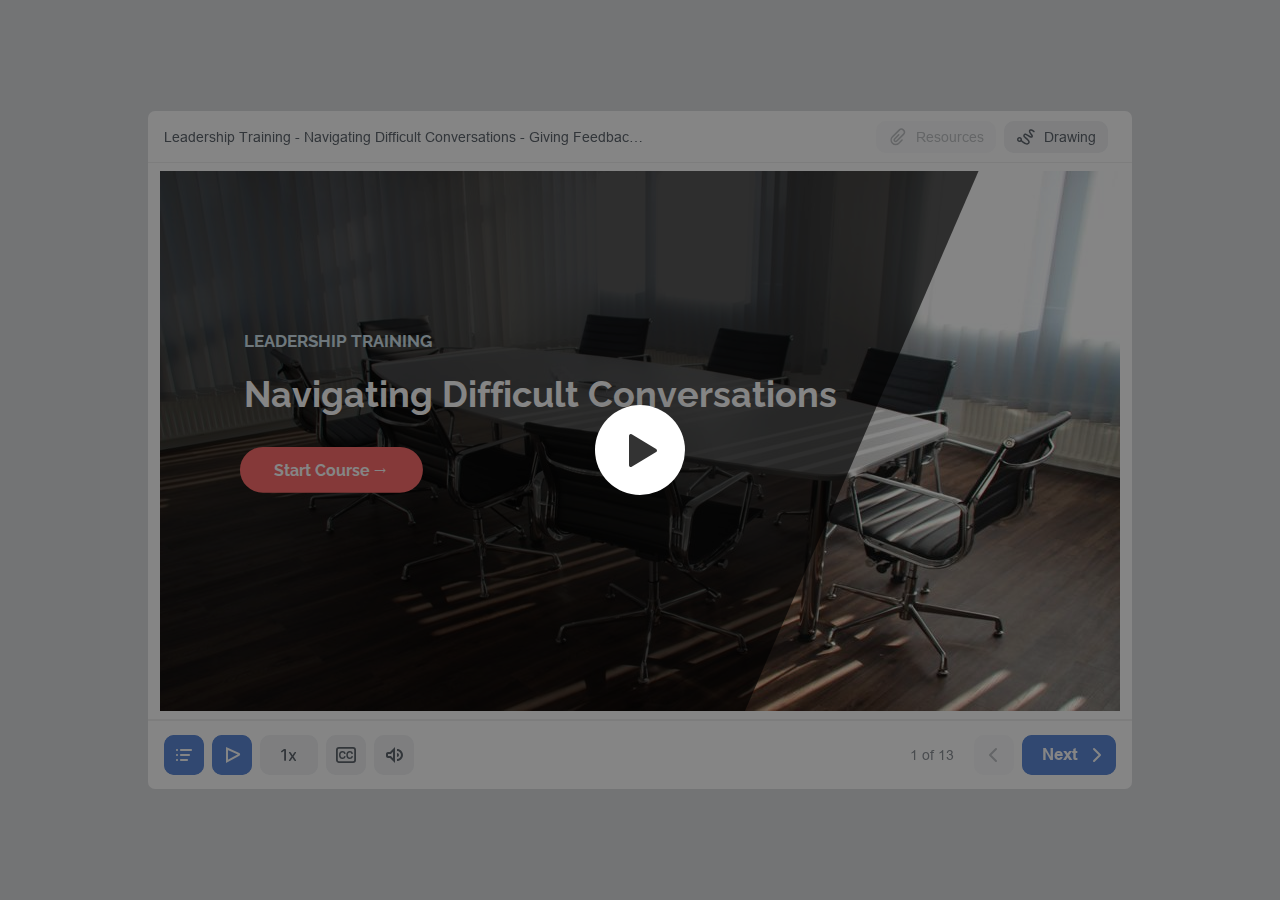
<file: Demo - index.html>
<!DOCTYPE html>
<!-- Created with iSpring --><!-- 976 684 --><!--version 11.15.7.21009 --><!--type html --><!--mainFolder ./ -->
<html style=background-color:#dcdee0;>
<head>
    <meta http-equiv="Content-Type" content="text/html;charset=utf-8"/><meta name="viewport" content="width=device-width,initial-scale=1,minimum-scale=1,maximum-scale=1,user-scalable=no"/><meta name="format-detection" content="telephone=no"/><meta name="apple-mobile-web-app-capable" content="yes"/><meta name="apple-mobile-web-app-status-bar-style" content="black"/><meta http-equiv="X-UA-Compatible" content="IE=edge"/><meta name="msapplication-tap-highlight" content="no"/><title>(Final) Leadership Training - Navigating Difficult Conversations - Giving Feedback to Underperforming Employees - Stephanie Turner</title><link rel="apple-touch-icon-precomposed" href="data/apple-touch-icon.png"/><link rel="shortcut icon" type="image/ico" href="data/favicon.ico"/><style>body {background-color:#dcdee0;}#spr0_599b7eb {display:none;}</style>
    
    
    <style>
		#playerView {
			position:absolute;
			-webkit-tap-highlight-color:rgba(0,0,0,0);
			-webkit-user-select:none;
			-moz-user-select:none;
			-webkit-touch-callout:none;
			-webkit-user-drag:none;
		}
		#playerView * {
			position:absolute;
		}
		#preloader {
			width: 50px;
			height: 50px;
			position: absolute;
			top: 0;
			left: 0;
			bottom: 0;
			right: 0;
			margin: auto;
			border-radius: 10px;
			background-color: rgba(0, 0, 0, 0.5);
		}

		#preloader::after {
			content: '';
			position: absolute;
			background: url([data-uri]);
			background-size: cover;
			top: 0;
			left: 0;
			bottom: 0;
			right: 0;
			animation: preloader_spin 1s infinite linear;
			-webkit-animation: preloader_spin 1s infinite linear;
		}

		@keyframes preloader_spin { 0% {transform: rotate(0deg);} 100% {transform: rotate(360deg);} }
		@-webkit-keyframes preloader_spin { 0% {-webkit-transform: rotate(0deg);} 100% {-webkit-transform: rotate(360deg);}}
    </style>
</head>
<body>
	<div id="preloader"></div>
	<script src="data/browsersupport.js?241F24D8"></script>
	<script src="data/player.js?241F24D8"></script>
    <div id="content"></div>
    <div id="spr0_599b7eb"></div>
    <script>
		document.addEventListener("DOMContentLoaded", () => (function(startup){
			function start(savedPresentationState)
			{
				var presInfo = "eNrtPO1y4kiSr6JjY/b2IhCj7w/v7EwIEN1cY8MC7p6+9YRDQAEaC0mjD7u9E46Yh7g/9wL3YPMkl1klCQkExqa9ez92JhpjVVZmVmZWflXJvzbcxkXjV9uSTV1ui7zWFhRekToW3+6IJq+KUsfQVaunWdJTo9lIAPhPPdd3vP/gBsRZkCheuyE3jRzXd/0Vx3NXzr27chL8pesul+489RKuE/j3AAqPAz8GoHfuPQL0CFnMnPkdlwTctQ/IQhItg2iDY/Ym9IJHQhB8kpBw7fgu4aZp5JMIGJkjJ/9UDh4aF6YmNBvrxoWqwM85MDQPIjIJo1tThiFB0QAsvG9cSIKoNRspStqN49RNyK0otkS1pd9KoiCYfxZsdSIBMGlc/Nrw8eMOP+DXJEpJs+E0Lv5GBxphCGAx/RVAZInSXTpeTOhj+u3pp6cmg/bjCrRyHDqsQsvP4E7K0OIz0OFxaFzmFnhZZUSjwEwS+5i9KrB6HPi+DGwc5zmuY+MwNKnh4zD0sgJtPgM9q0Drx6Hv0wr0M6u8X5ShM0s+CJ1U+NaFo9JOKgI0DpkIwDc2FXvHzR03nuB5iM+d/Lm3azPNRoTG1Xiie+TXxjLH+pQTRlSdII1i2Lpu4qGS+ujxREWyRcNWeK2rSbyi6j3eNDo2ryuKLbZNWxXa8hNjv7FwEufm29hzF0Rs/YyLmu8+nVNjWeEWF+DLFJlxC6BkvZnBzHDF/IZuULehyMDlorQ2obld6peqf0sy/3YT3fjPOziEmiROhI/p0m9SSTQzDwNCAakKLUEQKT1RaQmSLgiCIYuaoDz91Gz8guyj5NDRLRBYV5koUNJuppO//ZTpjUl6kaEyClTMcTEFu/QbIKGz47UTkjh7NGGoPrIfj9mPO/ZzyX48BAyYsXUZLFJvR6GSIGmaaum81ZNEUChEr7bRkXmpJ1i6bJua1rVrFCrVKlQ6QaHSQYVmNlqj0Z2wg3oakOT33/4n5rwguOOchJuROOHCyJkn7hxiD0QjbsVmLUvBKt0JViQPVi3EmclHEG+iAzqXWrppgqJEU9BlxdDO0rrUQp1vkb2Z3jNrHs5+JiCeexLnyu90elq3I1q8ih+K2dN4AzIaXpBswTBsVbLkOuXLtcqXT1C+3Ar9lyp/j3tUVfuRS9aEI/6CC5bw1Y25OYVrco9Byj24ngcmwTkz0GcSXNxENE2JEwcmPKxhcpCu1jClnN5snCQhEVjCmMyDle/+HaY+BFv72ZBkHSxiSmDu+FwaEwC+Bt4cTuVjyHXAAAOwvhhNbZWCTErG53h3aGWddRDADGQ+clfrhHsIIsDp+lxEHI+L58R3IjeIKRtLD5bMBT63Dh6QLFg8rMsJQ48uH/DE4OESsnLB5B/cZI1AERc8+FxCnE0LJI0B5WXC4siX0AO3+YycmsBwWUyw9Hvi70mrmbHrcLELmw0kAirk6oVFmV+48TyNY6TULDY0N0ex4Y49IDg3BrCt9IAqLDbaEyDV24vkdwXy+y4EuEeP/OWmsQz8hI9hzbB9wy9/ngdeEF38gW5j4c83je//JepXivq7m2/D7w94XbOlyuh1TVFVJXCVZ3ldQKYIJWRv5nU/gU6LQumSKrJwvJplWIbe0/[base64]/3MnzpcmM/G3YRywQjjYLZB/DgXzQh2H2iULXJexr/doj4d3LiLRb79vCDO/bbj0/VvqQGViLg+5NQQPeI0DIMoyVOPPE0HjkInYuELuQtobIgCZ74mLCxVk/ULysHWPKj46KOq0Fo3/rQC+Ptv/x2vgQFaARQG1eTaheKZSQHcXY2+KJ0lNbVFi/[base64]/Y8zJ+Y/EGqbeCmKAhoqAF6yyVTCtiWy8w+DVGWaAQO8Ao4sDOBj+bbMiDwCdP80k1ilhWBlBPyJSmM3gcmYhQ/Hc3X9Yr09M23I03jXsDQvzbvkc37KmH+a6t/1a3+Uh38v3AMR4opVW4ZIiSGgqQrmmpI4jn5LUUmbZG9XXqb0N0OGytrBdq5SIsKpSitOlBaKZDoqpoq84ps2Lxl9lReF01VMaWOaFptzHvvy03xcq6r1WbA2gkZsPaKDFhQML8SVPop0U+ZfoqsG/3sullOR9Cd06+eg+0EsJqiXxQ7j7jjnMW948/Zvlg5dIdt0+gvDnYMYta0IKyGo5nfAGo44uO3dzTXK202mE63OHiQNQ0ma+JGNJ8OMx6RlEO/gs9co4cGmA1mza2s155gY49m57hJWaoJcF7hsUmxmMIVUy8BOLif08Vqk+X/DnC8CWl1R3Fbq4jgFuKseYE58DxnBs4hYygmSZ6kg1txCasQ4kLkWaWKFFqsAvG84IG/DimyNWGOLCKr1KMcJ6wzg+2VLAvOKlRvUZWbM58HKTgvIHegClVaUDSetTPfZCvGyIkLnLj0yySMwCZbI9Zcwsfs3MnNDdwHMBGPo8Jin4DThsjwSKLsSOiFu9vodZWeJYq8aokmrwiaypttVeAFRbJVW2r3dFOrVrVAMKd1bO/qp+3d1+qqkN4vMPZLO6NfnMVlNOjpX4MK/ld2hodTfFT1svQbHtP9kuTTS8L9JXX/zqS7FS5oB/KLpGg9qZZpqG1B4tvtjsgroqbzhqQpfE9uS6Yo2x2xbVYliFhPkKDx9hKkxpI1Hos+hybapmBrsB4JW2lmh4d/Bi92TVlU8Fyy16vpc5i1Xt48wcubr+lzZEyj5/hcDtVN7j+DaOFAerKGRGBGIHHy0CmCL3kIojuWxIA3Bq+3gBzBc30SZ/kQTpg7KRsCpbMdxLI4iAYJ6wBgb5UDslGfJR6Y8yD2DSFZBscYYE6THW5sAurpI5ov0R523u3FLMr1ga0Z+t+89/[base64]/8TweO/[base64]/W2AqJSBzCUyglHNb23gQxpP5rx/[base64]/28RYg9z7x7t9keiuVBh/[base64]/i345coUVFGbpuSqZmnn2JVi8h+/pazx6wW9qjHiodRNuwItfx4HsKY5leln4itB6C5bIBcyxchCnQ20YyLqaLDyRRNEVF0CQWXKsQi12IFZWbLOmiYiBIflccuJgdZUN8UzaajVmWrW75cY/yI70xP+4eP7PjDMn/GAHtcQaklYyxseMRSCH2WFPKrOGbL/TimiIbmglJWc6fjBeMTFOXdczWtJxL9tTUNVE1REXKed2DXlHnMNtjTs2Ym5BVQLjr/h53apU7KCtFqLWoFBhjqgDU1VxwVYjFLsQhNrSqjLhLsnDTzR4z2j9KVCXW9NNY0/[base64]/nYRhTyOaqBn6s9Qjd+NEj+00SQL/ABNqz2h3zdch2teMKuh6u/0ibHS/[base64]/HH2Zik8HaYJRV16NAK3Q09ydh9ivT92ErKPZRSR+/2nY/[base64]/WVQP/IRqG+HChGy94BhKaiSgrsZVQ2WzA0nSZz5GiM4Gjv4xjuIYUEAS4Y8K4PbWQjrKtDXTj+WVVWzxF1VgplaCyfEdGNy5xbGgQ0H7LpcNMSWgnu9j1yO2rdWp2NPJv32wL61xn3rdmC17cFt2+p8uJ0Ob9v2uz52DN8F2LhiV/tXrk//AkJ284n2XWBhh3ENp9Ph5e3IurIH+G5dACvecLjZj0y6sj7231nT/vDqtn0N868meDxSOBEul+8RFBN7Ou1fvcOJ1hzv27hZr29CEuzIHJ8MjsxGj/bc6qbDUbG0aRDWr+u62x/CksZjtiI6E9lKF27A+U4U0UUdmDe5bk/704E9KebRlwsWXMdh17f25pWEd2X/OM0kmJ0vHYMeje2PW2h0Ym6Q7uOffOhf3dpXFuUxe9wf9Kefby+HVGr4xyvoeycVuVNPfgzX1XB8aQ2qSJbLk7EA9xP7amqPb0fvh9MhWwHbu1y4DpJgfxpq+fbqdti77Qyvr6a5wrlvspHry7Y9/gZN/ZvpcGpldjH5Zg/TR3hcp2LqNI6o+JMF/F5a4w9sCZ2xDQ+6t5/60/eo6Ig4SXZ/j8tuj3Hk3vHYZREu39UM63Rqdd5fggRuu8PONf2S2w7g6gbzFJ3QHnCvj5LYAvZcj+wB9S+tdxWokTtP0mgfcNC/+lCGG7j+3R4Qk1YJivlWCpa7Hms0ykyxECZ4oexqG8B1hlfT8XDANt9tZzCcgNw61gjFT50F9fs1oPaPfVj09QCUCeK20dLtL27CLVO8+jmPCPHrplVn9I4D47ar7Lfq8PB6CnLCheexqAYINyM7td8bGtujgfUZOykEa6I6EGbA1KrtMUCeZtE7OHLPc8jnVME/DgdgdflD1CrNPTLQ6/GYWiRloz+BzT4F0MvRwAaDp0cDrK++DSr0tYoi8Ph4Nh749BAL8HWHlxZsGNjy03G/g0rHzRtE0WMzP/1O8FzcSZM1fb0gxruma/AiuKHw/m1+ol7OLNnZOV73D/C6fE5rbH2CSAJWORxMwFl18yd0t/huvOYWkQO53aoWfmxNqArsyIlJdBDk1hoMcijO8bw6wPf9d+8H8I/p9H2ekdVjHVFLHeUWmrlGazL5NByjxG3qGakInDjGV5ZR1vQglsqgLJhMEv2rzhD02JmW8fT9Ocgdj/tzPAU0ULSocjK9A3fd4afbKdse06C4Y11WMlV+szhoYcy4yKwzL/FyCT4UnVJ7+CMYE93x+wPDD7jJPuwPfKZW/Tl3EaUgCLaZWxU1zM/Zq9kBZONMOpRBek2BlmytOhQT+6/XIPG+NXgBCtzV1P9BFLGB3avr3KOhcYeELDK44eh6dDuG/QtgzCeBu4DNBP7XuupOYBI6lzFNpbNX1yGWMzl7jr+I505ISqH0CMLRcDwdW/3pQXzUgIKIXswqowQzsbtojX+97v/Xbc+CMNPdMQCUy9q5J/6/M9vJDtXw/iw9mi/HYpho//gNu9jh4ISDptOqZaDib54xRLzAuWeER/k6TBM3ygsI4sUWvBFHL8c7cfxiwpMOZFNjyBtfInG8FcRjKPmaYi84+Qqif47B48S/hg5O5yBLQjvDwcAagV9v99E7TfDyr8eu/VfgbAhk1PFDxPH2Bn+E2Noto9gEEdmFuhoCEz3mA3O3Da4dXzHeY+uT3Z70p+gePpFZDNGQAVB7PddJo51mBJ/xYNvhrt2zrgdT+oQuINo4mRiAZ0woMt6Za60y12WvhD04+Q24GBIO7mFNIuqmQN7LBGuIHxjCwijOXWhhDNlqJ7Y17ryHpV51WIWGaLzKGOgI1zOYbus4UNbGSegbpEtsR1aRsaQqF0/G5IS2T37/7X8roLuIGRQVh5fENaBgLrgxaAyEGORvc+U9MCRcIHb9cr2/rUx3FZ13qHbhhr0exuPlkg1MrTZjoySSghMczBLl7cLyniGO98E2Xpn/YQyuzf+chCkYb/23cjrAeqaNbQ0zodl3DKFwvmVoC4glHWw2moihnZbTwzJcroTyukvDBwqFMsh2Z2cuYFv00l4WmwARvcjWB0Ory5LXQeDgi7OFObG6LNsWYLDs95K53tM67anZCOi1DrxXE/sLC+JIgi3hNV4uc7Cr8f13TDRcHM3/cpNf0UEjF1ubUL5pcNgyhhEKffPtJiSrm8bNt99/d/[base64]/HWTSIWTlAfo3xZ7qHNoONvkQtvLA3h+NeqrzVzuYlUOYywPsdf2nOh+0g844hK48wF68e6rzKzvozEPozCq66rtJT3VuY1fZB42nMkLfxZHK7+LU+YVd3IctqTzCXpZ4qtvtuwgPWlNlZO/+8lPtbt5FftC4KiN712Sfnn56evo/zzkT1w==";
				PresentationPlayer.start(presInfo, "content", "playerView", onPlayerInit, savedPresentationState);
				function onPlayerInit(player)
				{
					(function(player){
	(function(player)
{
	function findConnector(win)
	{
		var retries = 0;
		while (!win.ispringPresentationConnector && win.parent && win.parent != win)
		{
			++retries;
			if (retries > 7)
			{
				return null;
			}

			win = win.parent;
		}
		return win.ispringPresentationConnector;
	}

	function getConnector()
	{
		var api = findConnector(window);
		if (!api && window.opener && (typeof(window.opener) != "undefined"))
		{
			api = findConnector(window.opener);
		}
		return api;
	}

	try
	{
		var connector = getConnector();
		if (connector)
		{
			connector.register(player);
		}
	}
	catch (e) {}
})(player);

})(player);

					var preloader = document.getElementById("preloader");
					preloader.parentNode.removeChild(preloader);
				}
			}

			if (startup)
				startup(start);
			else
				start();
		})());
    </script>
</body>
</html>
</file>
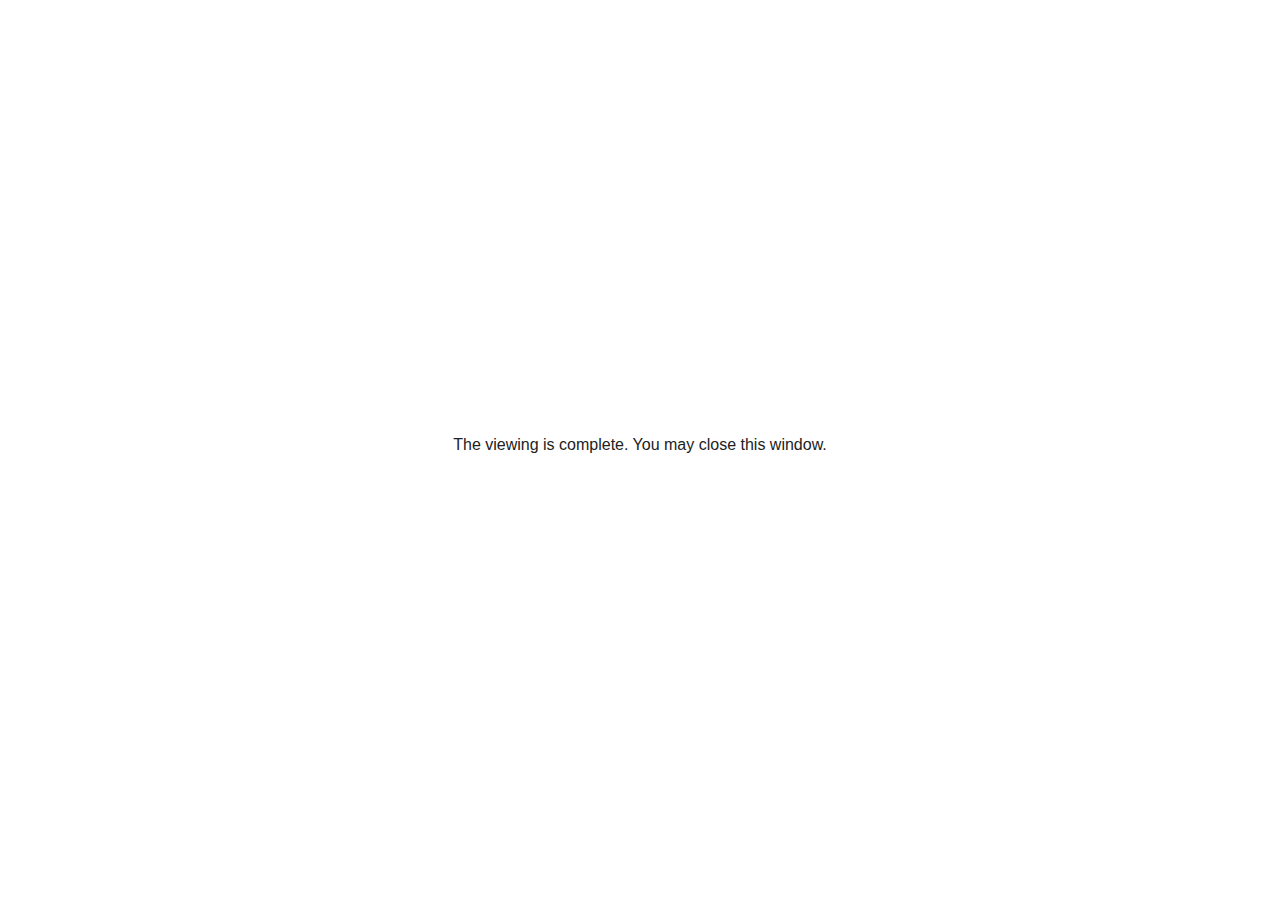
<file: goodbye.html>
<html>
<meta name="viewport" content="user-scalable=no, initial-scale=1, maximum-scale=1, minimum-scale=1" />
<body bgcolor="#ffffff">
<center style="position: absolute;margin: auto;top: 0;bottom: 0; left: 0; right: 0; height: 60px;">
<p style="font-family:Open Sans, Tahoma, Arial;  color:#222222;">
The viewing is complete. You may close this window.
</p>
</center>
</body></html>
</file>
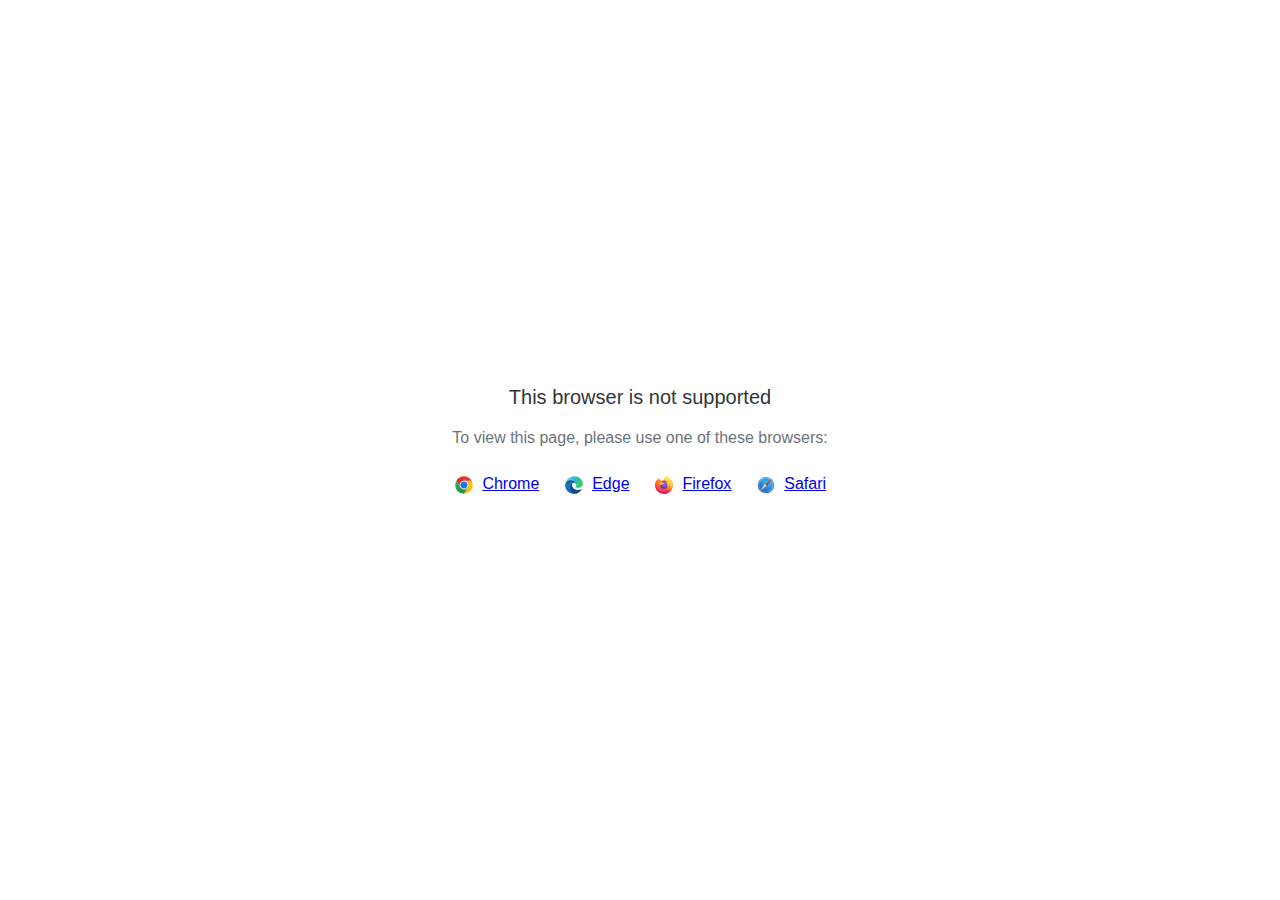
<file: html5-unsupported.html>
<html>
<head>
    <meta http-equiv="Content-Type" content="text/html;charset=utf-8"/>
    <meta name="viewport" content="width=device-width,initial-scale=1,maximum-scale=1">
    <meta name="format-detection" content="telephone=no">
    <meta name="apple-mobile-web-app-capable" content="yes">
    <meta name="apple-mobile-web-app-status-bar-style" content="black">
    <meta http-equiv="X-UA-Compatible" content="IE=edge">
    <meta name="msapplication-tap-highlight" content="no" />
    <title>Page Not Available</title>
    <style>
        body {
            background: #fff;
        }

        .banner {
            position: absolute;
            top: 50%;
            left: 50%;
            margin-left: -235px;
            margin-top: -67px;
            width: 470px;
            text-align: center;
            font-family: Roboto, Arial, Helvetica, sans-serif;
        }

        .title {
            margin-bottom: 16px;
            font-size: 20px;
            font-weight: 500;
            color: #323537;
            line-height: 28px;
        }

        .text {
            margin-bottom: 26px;
            font-size: 16px;
            color: #6C737B;
            line-height: 22px;
        }

        .browsers svg, .browsers a {
            display: inline-block;
            vertical-align: top;
        }

        .browsers a {
            font-size: 16px;
            margin-right: 20px;
            margin-left: 4px;
        }

        .browsers :last-child {
            margin-right: 0;
        }
    </style>
</head>
<body>
    <div class="banner">
        <div class="title">This browser is not supported</div>
        <div class="text">To view this page, please use one of these browsers:</div>
        <div class="browsers">
            <svg width="20" height="20" viewBox="0 0 20 20" fill="none" xmlns="http://www.w3.org/2000/svg">
                <path d="M10.0001 10.0001L13.789 12.1875L10.0001 18.7501C14.8326 18.7501 18.7501 14.8326 18.7501 10.0001C18.7501 8.40581 18.3216 6.91244 17.5766 5.625H10L10.0001 10.0001Z" fill="#FBBF12"/>
                <path d="M9.99999 1.25C6.76136 1.25 3.93585 3.01077 2.42285 5.6261L6.21103 12.1876L9.99999 10.0001V5.62507H17.5766C16.0634 3.01039 13.2382 1.25 9.99999 1.25Z" fill="url(#paint0_linear_579_2699)"/>
                <path d="M1.25005 10C1.25005 14.8325 5.16742 18.75 10 18.75L13.789 12.1875L10 10L6.21109 12.1875L2.42291 5.62598C1.67833 6.91306 1.25 8.40588 1.25 9.99988" fill="url(#paint1_linear_579_2699)"/>
                <path d="M14.3751 10.0001C14.3751 12.4163 12.4163 14.3751 10.0001 14.3751C7.58381 14.3751 5.625 12.4163 5.625 10.0001C5.625 7.58381 7.58381 5.625 10.0001 5.625C12.4163 5.625 14.3751 7.58381 14.3751 10.0001Z" fill="white"/>
                <path d="M13.5548 10.0001C13.5548 11.9633 11.9633 13.5548 10.0001 13.5548C8.03686 13.5548 6.44531 11.9633 6.44531 10.0001C6.44531 8.03686 8.03686 6.44531 10.0001 6.44531C11.9633 6.44531 13.5548 8.03686 13.5548 10.0001Z" fill="#1A73E8"/>
                <defs>
                    <linearGradient id="paint0_linear_579_2699" x1="5.04786" y1="6.71874" x2="12.965" y2="6.71874" gradientUnits="userSpaceOnUse">
                        <stop stop-color="#DB3328"/>
                        <stop offset="1" stop-color="#E53D30"/>
                    </linearGradient>
                    <linearGradient id="paint1_linear_579_2699" x1="4.58454" y1="7.18406" x2="7.82938" y2="12.8043" gradientUnits="userSpaceOnUse">
                        <stop stop-color="#32A651"/>
                        <stop offset="1" stop-color="#279847"/>
                    </linearGradient>
                </defs>
            </svg>
            <a href="https://www.google.com/chrome">Chrome</a>
            <svg width="20" height="20" viewBox="0 0 20 20" fill="none" xmlns="http://www.w3.org/2000/svg">
                <path d="M12.2449 9.92045C12.2449 8.25 10.5088 5.36648 6.59777 5.36648C2.68671 5.36648 1.25 8.62784 1.25 10.0199C1.25 5.0483 5.30074 1.25 10.1097 1.25C14.9188 1.25 18.75 4.84943 18.75 8.50852C18.75 11.7699 16.2956 12.9034 14.3002 12.9034C12.9832 12.9034 11.4866 12.4659 11.4866 11.7699C11.4866 11.233 12.2449 11.233 12.2449 9.92045Z" fill="url(#paint0_linear_579_2709)"/>
                <path d="M6.59777 5.36646C10.5088 5.36646 12.2449 8.24998 12.2449 9.92043C12.2449 9.93342 12.2448 9.94627 12.2446 9.95901C12.2249 8.84657 11.4738 7.79259 9.99002 7.79259C8.11431 7.79259 5.5801 10.338 5.91933 13.5C6.19087 16.031 8.33381 19.4261 12.9832 18.2329C12.9832 18.2329 12.1052 18.75 9.6508 18.75C5.30074 18.75 1.25 14.7727 1.25 10.2187C1.25 10.0981 1.25184 9.97975 1.25555 9.8637C1.35584 8.39889 2.82648 5.36646 6.59777 5.36646Z" fill="url(#paint1_linear_579_2709)"/>
                <path d="M6.59777 5.36646C10.5088 5.36646 12.2449 8.24998 12.2449 9.92043C12.2449 9.93342 12.2448 9.94627 12.2446 9.95901C12.2249 8.84657 11.4738 7.79259 9.99002 7.79259C8.11431 7.79259 5.5801 10.338 5.91933 13.5C6.19087 16.031 8.33381 19.4261 12.9832 18.2329C12.9832 18.2329 12.1052 18.75 9.6508 18.75C5.30074 18.75 1.25 14.7727 1.25 10.2187C1.25 10.0981 1.25184 9.97975 1.25555 9.8637C1.35584 8.39889 2.82648 5.36646 6.59777 5.36646Z" fill="url(#paint2_radial_579_2709)"/>
                <path d="M12.4415 18.4371C14.9324 17.7576 16.712 15.6377 17.0338 15.2101C17.393 14.7328 17.4928 14.4345 17.393 14.3351C17.2932 14.2357 17.1536 14.2555 16.7944 14.4345C16.4352 14.6135 14.32 15.4885 11.9056 14.7527C9.49107 14.0169 7.83486 12.1078 7.83486 9.99987C7.83486 8.36919 9.23166 7.79248 9.98993 7.79248C8.11422 7.79248 5.58001 10.3379 5.91923 13.4999C6.19077 16.0309 8.33371 19.426 12.9831 18.2328C12.9831 18.2328 12.821 18.3283 12.4415 18.4371Z" fill="#0E458A"/>
                <path d="M12.4415 18.4371C14.9324 17.7576 16.712 15.6377 17.0338 15.2101C17.393 14.7328 17.4928 14.4345 17.393 14.3351C17.2932 14.2357 17.1536 14.2555 16.7944 14.4345C16.4352 14.6135 14.32 15.4885 11.9056 14.7527C9.49107 14.0169 7.83486 12.1078 7.83486 9.99987C7.83486 8.36919 9.23166 7.79248 9.98993 7.79248C8.11422 7.79248 5.58001 10.3379 5.91923 13.4999C6.19077 16.0309 8.33371 19.426 12.9831 18.2328C12.9831 18.2328 12.821 18.3283 12.4415 18.4371Z" fill="url(#paint3_radial_579_2709)"/>
                <defs>
                    <linearGradient id="paint0_linear_579_2709" x1="17.7323" y1="11.5909" x2="0.61762" y2="7.54779" gradientUnits="userSpaceOnUse">
                        <stop stop-color="#3BCC50"/>
                        <stop offset="0.489583" stop-color="#2ABAD6"/>
                        <stop offset="1" stop-color="#7DCFE7"/>
                    </linearGradient>
                    <linearGradient id="paint1_linear_579_2709" x1="7.11659" y1="5.36646" x2="7.11659" y2="18.75" gradientUnits="userSpaceOnUse">
                        <stop stop-color="#035989"/>
                        <stop offset="0.265625" stop-color="#1175B6"/>
                        <stop offset="1" stop-color="#0470CF"/>
                    </linearGradient>
                    <radialGradient id="paint2_radial_579_2709" cx="0" cy="0" r="1" gradientUnits="userSpaceOnUse" gradientTransform="translate(6.83723 11.8693) rotate(59.2143) scale(5.92595 5.93561)">
                        <stop stop-color="#1284D8"/>
                        <stop offset="0.813899" stop-color="#1170B2" stop-opacity="0.767762"/>
                        <stop offset="1" stop-color="#0E649B" stop-opacity="0.65"/>
                    </radialGradient>
                    <radialGradient id="paint3_radial_579_2709" cx="0" cy="0" r="1" gradientUnits="userSpaceOnUse" gradientTransform="translate(11.6661 13.4999) rotate(77.9982) scale(4.79806 5.18015)">
                        <stop stop-color="#104890"/>
                        <stop offset="0.69943" stop-color="#12529E" stop-opacity="0.70624"/>
                        <stop offset="1" stop-color="#0E4584" stop-opacity="0.58"/>
                    </radialGradient>
                </defs>
            </svg>
            <a href="https://www.microsoft.com/edge">Edge</a>
            <svg width="20" height="20" viewBox="0 0 20 20" fill="none" xmlns="http://www.w3.org/2000/svg">
                <path d="M18.1191 6.70405C17.7385 5.78587 16.967 4.79462 16.3615 4.4815C16.8544 5.4501 17.1395 6.42162 17.2485 7.14652C17.2485 7.14652 17.2485 7.15163 17.2503 7.16113C16.2598 4.6861 14.5798 3.68791 13.2079 1.51504C13.1383 1.40543 13.069 1.29582 13.0012 1.17854C12.963 1.1124 12.932 1.05248 12.905 0.995851C12.8481 0.885984 12.8042 0.76987 12.7741 0.649844C12.7743 0.644144 12.7725 0.638558 12.7688 0.63417C12.7652 0.629782 12.7601 0.626904 12.7544 0.626094C12.749 0.624635 12.7434 0.624635 12.738 0.626094C12.7366 0.626756 12.7352 0.627617 12.734 0.628652C12.7318 0.628652 12.7296 0.63121 12.7274 0.63194L12.7311 0.627191C10.5302 1.91914 9.78353 4.30904 9.71499 5.5049C8.83549 5.56518 7.99455 5.88974 7.30189 6.43623C7.22949 6.37488 7.15379 6.31755 7.07512 6.26451C6.87551 5.56419 6.86708 4.82302 7.0507 4.11832C6.15057 4.52936 5.45059 5.17789 4.94165 5.75189H4.93764C4.5902 5.31089 4.61463 3.85634 4.63432 3.55272C4.63031 3.53372 4.37547 3.68535 4.34266 3.70837C4.03608 3.92756 3.7495 4.17357 3.48628 4.4435C3.18675 4.74784 2.9131 5.07672 2.66818 5.42671C2.1047 6.22702 1.70509 7.13132 1.49244 8.08735C1.48843 8.10635 1.48478 8.12608 1.48077 8.14544C1.46437 8.22254 1.40494 8.60946 1.39437 8.6935V8.71286C1.3169 9.11266 1.26865 9.5176 1.25 9.92444V9.96938C1.25 14.8186 5.17279 18.75 10.0114 18.75C14.345 18.75 17.943 15.5968 18.6477 11.455C18.6623 11.3428 18.6743 11.2295 18.6875 11.1163C18.8617 9.61022 18.6681 8.02743 18.1191 6.70405ZM8.02046 13.5774C8.06129 13.5968 8.09994 13.6183 8.14186 13.6373L8.14769 13.641C8.10577 13.6205 8.06311 13.5993 8.02082 13.5774H8.02046ZM17.251 7.16515V7.15675V7.16625V7.16515Z" fill="url(#paint0_linear_579_2717)"/>
                <path d="M18.119 6.704C17.7384 5.78582 16.9669 4.79457 16.3614 4.48145C16.8543 5.45005 17.1394 6.42157 17.2484 7.14647V7.16437C18.0752 9.41067 17.6246 11.695 16.9757 13.0907C15.9716 15.25 13.541 17.4635 9.73602 17.3557C5.62839 17.2388 2.0071 14.1802 1.33082 10.1776C1.20759 9.54586 1.33082 9.22543 1.39279 8.71281C1.31733 9.10778 1.28853 9.22214 1.25098 9.92439V9.96933C1.25098 14.8185 5.17377 18.7499 10.0124 18.7499C14.346 18.7499 17.944 15.5968 18.6487 11.4549C18.6633 11.3428 18.6753 11.2295 18.6884 11.1162C18.8616 9.61017 18.668 8.02738 18.119 6.704Z" fill="url(#paint1_radial_579_2717)"/>
                <path d="M18.119 6.704C17.7384 5.78582 16.9669 4.79457 16.3614 4.48145C16.8543 5.45005 17.1394 6.42157 17.2484 7.14647V7.16437C18.0752 9.41067 17.6246 11.695 16.9757 13.0907C15.9716 15.25 13.541 17.4635 9.73602 17.3557C5.62839 17.2388 2.0071 14.1802 1.33082 10.1776C1.20759 9.54586 1.33082 9.22543 1.39279 8.71281C1.31733 9.10778 1.28853 9.22214 1.25098 9.92439V9.96933C1.25098 14.8185 5.17377 18.7499 10.0124 18.7499C14.346 18.7499 17.944 15.5968 18.6487 11.4549C18.6633 11.3428 18.6753 11.2295 18.6884 11.1162C18.8616 9.61017 18.668 8.02738 18.119 6.704Z" fill="url(#paint2_radial_579_2717)"/>
                <path d="M13.8612 7.73587C13.8806 7.74939 13.8977 7.7629 13.9159 7.77642C13.696 7.38513 13.4221 7.02694 13.1022 6.71246C10.3788 3.98314 12.3884 0.794172 12.7271 0.631947L12.7307 0.627197C10.5298 1.91915 9.78314 4.30905 9.7146 5.50491C9.81668 5.49797 9.9184 5.4892 10.0223 5.4892C11.6647 5.4892 13.0953 6.39459 13.8612 7.73587Z" fill="url(#paint3_radial_579_2717)"/>
                <path d="M10.028 8.28118C10.0138 8.5004 9.24382 9.25307 8.97441 9.25307C6.48292 9.25307 6.07861 10.7635 6.07861 10.7635C6.18798 12.0357 7.07244 13.0833 8.14245 13.6375C8.19131 13.6627 8.24052 13.6854 8.28828 13.708C8.37396 13.7446 8.46 13.7811 8.54567 13.8136C8.91262 13.9433 9.29689 14.0172 9.68568 14.0329C14.0525 14.2382 14.8991 8.80001 11.7473 7.22087C12.5541 7.08021 13.3919 7.40575 13.8597 7.73495C13.0941 6.39367 11.6631 5.48828 10.0207 5.48828C9.91682 5.48828 9.81511 5.49705 9.71303 5.50399C8.83417 5.56502 7.99404 5.88994 7.30212 6.43642C7.43591 6.55005 7.58685 6.70131 7.90439 7.0148C8.5001 7.60378 10.0247 8.20993 10.028 8.28118Z" fill="url(#paint4_radial_579_2717)"/>
                <path d="M10.028 8.28118C10.0138 8.5004 9.24382 9.25307 8.97441 9.25307C6.48292 9.25307 6.07861 10.7635 6.07861 10.7635C6.18798 12.0357 7.07244 13.0833 8.14245 13.6375C8.19131 13.6627 8.24052 13.6854 8.28828 13.708C8.37396 13.7446 8.46 13.7811 8.54567 13.8136C8.91262 13.9433 9.29689 14.0172 9.68568 14.0329C14.0525 14.2382 14.8991 8.80001 11.7473 7.22087C12.5541 7.08021 13.3919 7.40575 13.8597 7.73495C13.0941 6.39367 11.6631 5.48828 10.0207 5.48828C9.91682 5.48828 9.81511 5.49705 9.71303 5.50399C8.83417 5.56502 7.99404 5.88994 7.30212 6.43642C7.43591 6.55005 7.58685 6.70131 7.90439 7.0148C8.5001 7.60378 10.0247 8.20993 10.028 8.28118Z" fill="url(#paint5_radial_579_2717)"/>
                <path d="M6.89479 6.14439C6.96588 6.19043 7.02421 6.22916 7.07708 6.2646C6.87746 5.56428 6.86903 4.82311 7.05265 4.11841C6.15252 4.52945 5.45255 5.17799 4.9436 5.75198C4.9848 5.75089 6.2557 5.72787 6.89479 6.14439Z" fill="url(#paint6_radial_579_2717)"/>
                <path d="M1.33119 10.1776C2.00747 14.1802 5.62876 17.2388 9.7393 17.3557C13.5443 17.4635 15.9735 15.25 16.979 13.0907C17.6279 11.6946 18.0785 9.41068 17.2517 7.16437V7.14756C17.2517 7.14976 17.2517 7.15268 17.2535 7.16218C17.5641 9.1962 16.532 11.1667 14.9184 12.4992C14.9167 12.5029 14.9152 12.5067 14.9137 12.5105C11.7692 15.0765 8.76042 14.0586 8.15123 13.6431C8.10893 13.6227 8.06628 13.6015 8.02399 13.5796C6.19056 12.7027 5.43334 11.0274 5.59558 9.5919C4.04797 9.5919 3.52007 8.28314 3.52007 8.28314C3.52007 8.28314 4.90982 7.29006 6.74143 8.1538C8.43778 8.95396 10.031 8.2835 10.031 8.28314C10.0277 8.21189 8.50304 7.60391 7.90842 7.01676C7.59088 6.70327 7.43995 6.55201 7.30615 6.43838C7.23375 6.37702 7.15805 6.3197 7.07939 6.26665C7.02725 6.23012 6.97001 6.19358 6.8971 6.14645C6.25801 5.72992 4.98711 5.75294 4.94518 5.75404H4.94117C4.59374 5.31303 4.61816 3.85849 4.63785 3.55487C4.63384 3.53587 4.379 3.68749 4.34619 3.71051C4.03961 3.92971 3.75303 4.17571 3.48981 4.44564C3.19028 4.74999 2.91663 5.07887 2.67171 5.42886C2.10823 6.22916 1.70862 7.13347 1.49597 8.08949C1.48904 8.1063 1.17734 9.47023 1.33119 10.1776Z" fill="url(#paint7_radial_579_2717)"/>
                <path d="M13.1024 6.71246C13.4222 7.02693 13.6962 7.38513 13.9161 7.77642C13.9616 7.81071 14.0055 7.8473 14.0473 7.88603C16.0335 9.71873 14.9945 12.3132 14.9154 12.4996C16.529 11.1671 17.5611 9.19662 17.2505 7.16259C16.2599 4.6861 14.58 3.68791 13.2081 1.51504C13.1385 1.40543 13.0692 1.29582 13.0014 1.17854C12.9631 1.1124 12.9321 1.05248 12.9051 0.995851C12.8483 0.885984 12.8044 0.76987 12.7742 0.649844C12.7745 0.644144 12.7726 0.638559 12.769 0.63417C12.7653 0.629782 12.7602 0.626904 12.7546 0.626094C12.7492 0.624635 12.7435 0.624635 12.7382 0.626094C12.7367 0.626756 12.7354 0.627617 12.7341 0.628652C12.732 0.628652 12.7298 0.63121 12.7276 0.63194C12.3885 0.794165 10.379 3.98313 13.1024 6.71246Z" fill="url(#paint8_radial_579_2717)"/>
                <path d="M14.0464 7.88413C14.0046 7.8454 13.9608 7.80882 13.9152 7.77452C13.8973 7.761 13.8787 7.74748 13.8605 7.73396C13.3928 7.40513 12.555 7.07922 11.7482 7.21989C14.8995 8.79902 14.0534 14.2372 9.68654 14.0319C9.29775 14.0163 8.91348 13.9424 8.54653 13.8126C8.46085 13.7805 8.37481 13.7451 8.28914 13.7071C8.23956 13.6844 8.19034 13.6618 8.14331 13.6365L8.14914 13.6402C8.75834 14.0567 11.7671 15.0746 14.9116 12.5075C14.9116 12.5075 14.9134 12.5028 14.9163 12.4962C14.9943 12.3132 16.0334 9.71866 14.0464 7.88413Z" fill="url(#paint9_radial_579_2717)"/>
                <path d="M6.07833 10.7635C6.07833 10.7635 6.48264 9.25306 8.97412 9.25306C9.24354 9.25306 10.0135 8.49966 10.0277 8.28117C10.0419 8.06268 8.43455 8.95199 6.7382 8.15183C4.90659 7.28809 3.51685 8.28117 3.51685 8.28117C3.51685 8.28117 4.04475 9.58993 5.59235 9.58993C5.43012 11.0255 6.18733 12.6992 8.02076 13.5776C8.06159 13.597 8.10024 13.6185 8.14217 13.6375C7.07215 13.0843 6.18879 12.0357 6.07833 10.7635Z" fill="url(#paint10_radial_579_2717)"/>
                <path d="M18.1191 6.70405C17.7385 5.78587 16.967 4.79462 16.3615 4.4815C16.8544 5.4501 17.1395 6.42162 17.2485 7.14652C17.2485 7.14652 17.2485 7.15163 17.2503 7.16113C16.2598 4.6861 14.5798 3.68791 13.2079 1.51504C13.1383 1.40543 13.069 1.29582 13.0012 1.17854C12.963 1.1124 12.932 1.05248 12.905 0.995851C12.8481 0.885984 12.8042 0.76987 12.7741 0.649844C12.7743 0.644144 12.7725 0.638558 12.7688 0.63417C12.7652 0.629782 12.7601 0.626904 12.7544 0.626094C12.749 0.624635 12.7434 0.624635 12.738 0.626094C12.7366 0.626756 12.7352 0.627617 12.734 0.628652C12.7318 0.628652 12.7296 0.63121 12.7274 0.63194L12.7311 0.627191C10.5302 1.91914 9.78353 4.30904 9.71499 5.5049C9.81707 5.49796 9.91878 5.48919 10.0227 5.48919C11.6651 5.48919 13.0957 6.39458 13.8616 7.73586C13.3939 7.40703 12.5561 7.08111 11.7493 7.22178C14.9007 8.80092 14.0545 14.2391 9.68764 14.0338C9.29885 14.0182 8.91458 13.9443 8.54763 13.8145C8.46196 13.7824 8.37592 13.747 8.29024 13.709C8.24066 13.6863 8.19144 13.6636 8.14441 13.6384L8.15025 13.6421C8.10796 13.6216 8.0653 13.6004 8.02301 13.5785C8.06384 13.5979 8.10249 13.6194 8.14441 13.6384C7.07221 13.0842 6.18885 12.0356 6.07839 10.7633C6.07839 10.7633 6.4827 9.25288 8.97418 9.25288C9.2436 9.25288 10.0136 8.49949 10.0278 8.28099C10.0245 8.20975 8.49987 7.60177 7.90525 7.01462C7.58771 6.70113 7.43678 6.54986 7.30298 6.43623C7.23058 6.37488 7.15488 6.31755 7.07622 6.26451C6.87661 5.56419 6.86817 4.82302 7.05179 4.11832C6.15166 4.52936 5.45169 5.17789 4.94275 5.75189H4.93874C4.5913 5.31089 4.61572 3.85634 4.63541 3.55272C4.6314 3.53372 4.37657 3.68535 4.34375 3.70837C4.03717 3.92756 3.75059 4.17357 3.48738 4.4435C3.18785 4.74784 2.9142 5.07672 2.66928 5.42671C2.1058 6.22702 1.70618 7.13132 1.49353 8.08735C1.48952 8.10635 1.48588 8.12608 1.48187 8.14544C1.46546 8.22254 1.39109 8.61494 1.38088 8.69898C1.38088 8.70556 1.38088 8.69277 1.38088 8.69898C1.31262 9.10444 1.26891 9.51368 1.25 9.92444V9.96938C1.25 14.8186 5.17279 18.75 10.0114 18.75C14.345 18.75 17.943 15.5968 18.6477 11.455C18.6623 11.3428 18.6743 11.2295 18.6875 11.1163C18.8617 9.61022 18.6681 8.02743 18.1191 6.70405ZM17.25 7.15492V7.16442V7.15492Z" fill="url(#paint11_linear_579_2717)"/>
                <defs>
                    <linearGradient id="paint0_linear_579_2717" x1="16.9594" y1="3.43288" x2="2.3837" y2="17.4648" gradientUnits="userSpaceOnUse">
                        <stop offset="0.05" stop-color="#FFF44F"/>
                        <stop offset="0.11" stop-color="#FFE847"/>
                        <stop offset="0.22" stop-color="#FFC830"/>
                        <stop offset="0.37" stop-color="#FF980E"/>
                        <stop offset="0.4" stop-color="#FF8B16"/>
                        <stop offset="0.46" stop-color="#FF672A"/>
                        <stop offset="0.53" stop-color="#FF3647"/>
                        <stop offset="0.7" stop-color="#E31587"/>
                    </linearGradient>
                    <radialGradient id="paint1_radial_579_2717" cx="0" cy="0" r="1" gradientUnits="userSpaceOnUse" gradientTransform="translate(16.287 2.63668) scale(18.2654 18.3055)">
                        <stop offset="0.13" stop-color="#FFBD4F"/>
                        <stop offset="0.19" stop-color="#FFAC31"/>
                        <stop offset="0.25" stop-color="#FF9D17"/>
                        <stop offset="0.28" stop-color="#FF980E"/>
                        <stop offset="0.4" stop-color="#FF563B"/>
                        <stop offset="0.47" stop-color="#FF3750"/>
                        <stop offset="0.71" stop-color="#F5156C"/>
                        <stop offset="0.78" stop-color="#EB0878"/>
                        <stop offset="0.86" stop-color="#E50080"/>
                    </radialGradient>
                    <radialGradient id="paint2_radial_579_2717" cx="0" cy="0" r="1" gradientUnits="userSpaceOnUse" gradientTransform="translate(9.61279 10.1202) scale(18.2654 18.3055)">
                        <stop offset="0.3" stop-color="#960E18"/>
                        <stop offset="0.35" stop-color="#B11927" stop-opacity="0.74"/>
                        <stop offset="0.43" stop-color="#DB293D" stop-opacity="0.34"/>
                        <stop offset="0.5" stop-color="#F5334B" stop-opacity="0.09"/>
                        <stop offset="0.53" stop-color="#FF3750" stop-opacity="0"/>
                    </radialGradient>
                    <radialGradient id="paint3_radial_579_2717" cx="0" cy="0" r="1" gradientUnits="userSpaceOnUse" gradientTransform="translate(11.8153 -1.51753) scale(13.2325 13.2615)">
                        <stop offset="0.13" stop-color="#FFF44F"/>
                        <stop offset="0.25" stop-color="#FFDC3E"/>
                        <stop offset="0.51" stop-color="#FF9D12"/>
                        <stop offset="0.53" stop-color="#FF980E"/>
                    </radialGradient>
                    <radialGradient id="paint4_radial_579_2717" cx="0" cy="0" r="1" gradientUnits="userSpaceOnUse" gradientTransform="translate(7.59304 14.9021) scale(8.69686 8.71594)">
                        <stop offset="0.35" stop-color="#3A8EE6"/>
                        <stop offset="0.47" stop-color="#5C79F0"/>
                        <stop offset="0.67" stop-color="#9059FF"/>
                        <stop offset="1" stop-color="#C139E6"/>
                    </radialGradient>
                    <radialGradient id="paint5_radial_579_2717" cx="0" cy="0" r="1" gradientUnits="userSpaceOnUse" gradientTransform="translate(9.87545 7.94492) rotate(-13.9265) scale(4.60823 5.42407)">
                        <stop offset="0.21" stop-color="#9059FF" stop-opacity="0"/>
                        <stop offset="0.28" stop-color="#8C4FF3" stop-opacity="0.06"/>
                        <stop offset="0.75" stop-color="#7716A8" stop-opacity="0.45"/>
                        <stop offset="0.97" stop-color="#6E008B" stop-opacity="0.6"/>
                    </radialGradient>
                    <radialGradient id="paint6_radial_579_2717" cx="0" cy="0" r="1" gradientUnits="userSpaceOnUse" gradientTransform="translate(9.38226 1.88781) scale(6.25678 6.27051)">
                        <stop stop-color="#FFE226"/>
                        <stop offset="0.12" stop-color="#FFDB27"/>
                        <stop offset="0.3" stop-color="#FFC82A"/>
                        <stop offset="0.5" stop-color="#FFA930"/>
                        <stop offset="0.73" stop-color="#FF7E37"/>
                        <stop offset="0.79" stop-color="#FF7139"/>
                    </radialGradient>
                    <radialGradient id="paint7_radial_579_2717" cx="0" cy="0" r="1" gradientUnits="userSpaceOnUse" gradientTransform="translate(14.3005 -2.08939) scale(26.6943 26.7529)">
                        <stop offset="0.11" stop-color="#FFF44F"/>
                        <stop offset="0.46" stop-color="#FF980E"/>
                        <stop offset="0.62" stop-color="#FF5634"/>
                        <stop offset="0.72" stop-color="#FF3647"/>
                        <stop offset="0.9" stop-color="#E31587"/>
                    </radialGradient>
                    <radialGradient id="paint8_radial_579_2717" cx="0" cy="0" r="1" gradientUnits="userSpaceOnUse" gradientTransform="translate(11.72 0.833589) rotate(84.2447) scale(19.4998 12.7839)">
                        <stop stop-color="#FFF44F"/>
                        <stop offset="0.06" stop-color="#FFE847"/>
                        <stop offset="0.17" stop-color="#FFC830"/>
                        <stop offset="0.3" stop-color="#FF980E"/>
                        <stop offset="0.36" stop-color="#FF8B16"/>
                        <stop offset="0.45" stop-color="#FF672A"/>
                        <stop offset="0.57" stop-color="#FF3647"/>
                        <stop offset="0.74" stop-color="#E31587"/>
                    </radialGradient>
                    <radialGradient id="paint9_radial_579_2717" cx="0" cy="0" r="1" gradientUnits="userSpaceOnUse" gradientTransform="translate(9.23484 4.20996) scale(16.6653 16.7019)">
                        <stop offset="0.14" stop-color="#FFF44F"/>
                        <stop offset="0.48" stop-color="#FF980E"/>
                        <stop offset="0.59" stop-color="#FF5634"/>
                        <stop offset="0.66" stop-color="#FF3647"/>
                        <stop offset="0.9" stop-color="#E31587"/>
                    </radialGradient>
                    <radialGradient id="paint10_radial_579_2717" cx="0" cy="0" r="1" gradientUnits="userSpaceOnUse" gradientTransform="translate(13.6341 5.18793) scale(18.2402 18.2803)">
                        <stop offset="0.09" stop-color="#FFF44F"/>
                        <stop offset="0.23" stop-color="#FFE141"/>
                        <stop offset="0.51" stop-color="#FFAF1E"/>
                        <stop offset="0.63" stop-color="#FF980E"/>
                    </radialGradient>
                    <linearGradient id="paint11_linear_579_2717" x1="16.7844" y1="3.35761" x2="4.38152" y2="15.7337" gradientUnits="userSpaceOnUse">
                        <stop offset="0.17" stop-color="#FFF44F" stop-opacity="0.8"/>
                        <stop offset="0.27" stop-color="#FFF44F" stop-opacity="0.63"/>
                        <stop offset="0.49" stop-color="#FFF44F" stop-opacity="0.22"/>
                        <stop offset="0.6" stop-color="#FFF44F" stop-opacity="0"/>
                    </linearGradient>
                </defs>
            </svg>
            <a href="https://www.mozilla.org/firefox">Firefox</a>
            <svg width="20" height="20" viewBox="0 0 20 20" fill="none" xmlns="http://www.w3.org/2000/svg">
                <path d="M10 18.75C14.8325 18.75 18.75 14.8325 18.75 10C18.75 5.16751 14.8325 1.25 10 1.25C5.16751 1.25 1.25 5.16751 1.25 10C1.25 14.8325 5.16751 18.75 10 18.75Z" fill="url(#paint0_linear_579_2734)"/>
                <path d="M10 18.0938C14.4701 18.0938 18.0938 14.4701 18.0938 10C18.0938 5.52995 14.4701 1.90625 10 1.90625C5.52995 1.90625 1.90625 5.52995 1.90625 10C1.90625 14.4701 5.52995 18.0938 10 18.0938Z" fill="url(#paint1_radial_579_2734)"/>
                <path d="M10.0137 3.87498C9.95897 3.87498 9.91113 3.83399 9.91113 3.7793V2.35057C9.91113 2.29588 9.95897 2.25488 10.0137 2.25488C10.0683 2.25488 10.1162 2.29588 10.1162 2.35057V3.7793C10.1093 3.83399 10.0683 3.87498 10.0137 3.87498Z" fill="#F3F3F3"/>
                <path d="M10.0137 3.88182C9.95214 3.88182 9.9043 3.83397 9.9043 3.77929V2.35058C9.9043 2.29589 9.95214 2.24805 10.0137 2.24805C10.0752 2.24805 10.123 2.29589 10.123 2.35058V3.77929C10.123 3.83397 10.0684 3.88182 10.0137 3.88182ZM10.0137 2.26167C9.96583 2.26167 9.91799 2.30273 9.91799 2.35058V3.77929C9.91799 3.82713 9.95898 3.8682 10.0137 3.8682C10.0615 3.8682 10.1093 3.82713 10.1093 3.77929V2.35058C10.1026 2.30273 10.0615 2.26167 10.0137 2.26167Z" fill="white"/>
                <path d="M10.6972 3.10941C10.6426 3.10257 10.6016 3.06157 10.6016 3.00688L10.6494 2.37108C10.6562 2.31646 10.7041 2.2754 10.7588 2.28224C10.8135 2.28909 10.8545 2.33015 10.8545 2.38484L10.8066 3.02057C10.7998 3.07526 10.7519 3.11626 10.6972 3.10948V3.10941Z" fill="#F3F3F3"/>
                <path d="M10.6973 3.1164C10.6357 3.10955 10.5947 3.06171 10.5947 3.00702L10.6426 2.37123C10.6494 2.31661 10.6973 2.26877 10.7588 2.27554C10.8203 2.28239 10.8613 2.3303 10.8613 2.38492L10.8135 3.02071C10.8066 3.08224 10.7588 3.12324 10.6973 3.1164ZM10.7588 2.28923C10.7109 2.28923 10.663 2.32346 10.663 2.3713L10.6152 3.00709C10.6152 3.05486 10.6494 3.09593 10.7041 3.10271C10.7519 3.10271 10.7998 3.06855 10.7998 3.02071L10.8476 2.38492C10.8476 2.33708 10.8066 2.29608 10.7587 2.28923H10.7588Z" fill="white"/>
                <path d="M11.2099 3.99815C11.1551 3.98447 11.121 3.93662 11.1278 3.88193L11.4081 2.48051C11.4218 2.4259 11.4696 2.39167 11.5243 2.40536C11.579 2.41905 11.6131 2.4669 11.6063 2.52158L11.326 3.923C11.3192 3.97078 11.2645 4.005 11.2098 3.99815H11.2099Z" fill="#F3F3F3"/>
                <path d="M11.2101 4.00462C11.1485 3.99093 11.1144 3.93625 11.1212 3.88156L11.4015 2.48016C11.4152 2.42554 11.4699 2.38447 11.5313 2.39816C11.5928 2.41185 11.6271 2.46654 11.6202 2.52123L11.34 3.92263C11.3263 3.97724 11.2716 4.01147 11.2101 4.00462ZM11.5313 2.41185C11.4835 2.40501 11.4356 2.43231 11.4219 2.48023L11.1418 3.88163C11.1349 3.9294 11.1622 3.97724 11.2169 3.991C11.2647 3.99778 11.3126 3.9704 11.3263 3.92256L11.6065 2.52123C11.6134 2.46654 11.5792 2.42554 11.5313 2.41185Z" fill="white"/>
                <path d="M12.0302 3.38287C12.0172 3.37973 12.0049 3.37405 11.9941 3.36617C11.9832 3.35828 11.9741 3.34834 11.9671 3.33691C11.9601 3.32548 11.9554 3.31279 11.9534 3.29956C11.9513 3.28633 11.9519 3.27282 11.955 3.2598L12.1259 2.64462C12.1395 2.58993 12.1942 2.56255 12.2489 2.57624C12.3036 2.58993 12.3378 2.64462 12.3242 2.69931L12.1532 3.31456C12.1395 3.36918 12.0849 3.39656 12.0302 3.38287Z" fill="#F3F3F3"/>
                <path d="M12.0302 3.38948C11.9756 3.37579 11.9346 3.31426 11.9551 3.25965L12.126 2.64433C12.1396 2.58972 12.2011 2.55549 12.2558 2.56918C12.3105 2.58287 12.3515 2.6444 12.331 2.69902L12.1601 3.31433C12.1464 3.36895 12.0918 3.40317 12.0303 3.38948H12.0302ZM12.2558 2.58972C12.208 2.57603 12.1533 2.6034 12.1396 2.65125L11.9688 3.26642C11.9551 3.31426 11.9824 3.36218 12.0371 3.37579C12.0849 3.38948 12.1396 3.36218 12.1533 3.31433L12.3242 2.69902C12.331 2.65125 12.3037 2.6034 12.2558 2.58964V2.58972Z" fill="white"/>
                <path d="M12.3652 4.34683C12.3105 4.3263 12.2901 4.26477 12.3105 4.21692L12.8574 2.89759C12.8778 2.84975 12.9394 2.82237 12.9872 2.84975C13.042 2.87021 13.0625 2.93181 13.042 2.97958L12.4951 4.29892C12.4746 4.34683 12.413 4.37414 12.3653 4.34683H12.3652Z" fill="#F3F3F3"/>
                <path d="M12.3653 4.35357C12.339 4.34356 12.3178 4.32354 12.3062 4.29791C12.2947 4.27227 12.2938 4.24311 12.3037 4.21681L12.8506 2.89746C12.8711 2.84277 12.9327 2.82224 12.9942 2.84277C13.0205 2.85278 13.0417 2.8728 13.0532 2.89843C13.0648 2.92407 13.0657 2.95323 13.0557 2.97953L12.5089 4.29888C12.4815 4.35357 12.4199 4.38088 12.3653 4.35357ZM12.9874 2.85646C12.9395 2.836 12.8848 2.85646 12.8643 2.90431L12.3174 4.22366C12.2969 4.2715 12.3243 4.31934 12.3721 4.33988C12.4199 4.36034 12.4746 4.33988 12.4952 4.29204L13.0421 2.97268C13.0557 2.93161 13.0352 2.87693 12.9874 2.85646Z" fill="white"/>
                <path d="M13.288 3.90926C13.2401 3.88188 13.2196 3.82719 13.2401 3.77935L13.5272 3.21202C13.5545 3.16411 13.6092 3.14358 13.6639 3.17095C13.7118 3.19833 13.7322 3.25302 13.7118 3.30079L13.4246 3.86819C13.3973 3.91603 13.3426 3.93664 13.2879 3.90926H13.288Z" fill="#F3F3F3"/>
                <path d="M13.288 3.91591C13.2332 3.88853 13.2128 3.827 13.2401 3.77231L13.5272 3.20498C13.5545 3.15022 13.6161 3.12975 13.6707 3.15706C13.7254 3.18444 13.746 3.24597 13.7186 3.30066L13.4315 3.868C13.4041 3.92268 13.3426 3.94322 13.2879 3.91584L13.288 3.91591ZM13.664 3.17075C13.6161 3.15029 13.5614 3.16391 13.5409 3.21175L13.2538 3.77916C13.2333 3.82015 13.2538 3.87484 13.2948 3.90222C13.3426 3.92268 13.3973 3.90906 13.4178 3.86122L13.705 3.29382C13.7254 3.25282 13.705 3.19813 13.664 3.17075Z" fill="white"/>
                <path d="M13.425 4.92103C13.3772 4.88688 13.3635 4.82534 13.3976 4.78435L14.1906 3.60168C14.2179 3.55383 14.2795 3.54699 14.3273 3.57437C14.3752 3.60852 14.3888 3.67005 14.3547 3.71105L13.5617 4.89372C13.5344 4.94156 13.4728 4.95525 13.425 4.92103Z" fill="#F3F3F3"/>
                <path d="M13.4248 4.92767C13.377 4.89352 13.3633 4.82514 13.3907 4.7773L14.1836 3.59466C14.2178 3.54682 14.2793 3.53313 14.334 3.56735C14.3818 3.60151 14.3955 3.66988 14.3682 3.71772L13.5752 4.90036C13.541 4.9482 13.4727 4.96182 13.4248 4.92767ZM14.3271 3.58104C14.2862 3.55367 14.2246 3.56051 14.1973 3.60151L13.4043 4.78414C13.377 4.82507 13.3906 4.87983 13.4317 4.90714C13.4727 4.93451 13.5342 4.92767 13.5615 4.88667L14.3545 3.71088C14.3818 3.66988 14.3682 3.60835 14.3271 3.58104Z" fill="white"/>
                <path d="M14.4229 4.66788C14.3819 4.63366 14.3683 4.57213 14.4024 4.53113L14.7989 4.0321C14.833 3.99117 14.8946 3.98425 14.9355 4.01848C14.9766 4.05263 14.9902 4.11416 14.956 4.15516L14.5596 4.65419C14.5255 4.69519 14.4639 4.70204 14.4229 4.66788H14.4229Z" fill="#F3F3F3"/>
                <path d="M14.4161 4.6747C14.3683 4.64047 14.3614 4.5721 14.3957 4.52425L14.7921 4.02528C14.8262 3.97736 14.8946 3.97052 14.9424 4.01159C14.9903 4.04574 14.9971 4.11412 14.9629 4.16196L14.5665 4.66101C14.5323 4.70885 14.464 4.7157 14.4161 4.6747ZM14.9287 4.02521C14.8878 3.99105 14.8331 3.9979 14.7989 4.0389L14.4024 4.53794C14.3751 4.57894 14.382 4.63363 14.4229 4.66778C14.464 4.70201 14.5186 4.69516 14.5528 4.65416L14.9493 4.15512C14.9767 4.11412 14.9697 4.05259 14.9288 4.02528L14.9287 4.02521Z" fill="white"/>
                <path d="M14.3545 5.69352C14.3135 5.65252 14.3135 5.59099 14.3545 5.55677L15.3661 4.55195C15.4072 4.51095 15.4686 4.51772 15.5029 4.55195C15.537 4.5861 15.5439 4.65447 15.5029 4.68863L14.4981 5.69352C14.457 5.73452 14.3955 5.73452 14.3545 5.69352Z" fill="#F3F3F3"/>
                <path d="M14.3477 5.70023C14.3279 5.68017 14.3169 5.65317 14.3169 5.62505C14.3169 5.59692 14.3279 5.56992 14.3477 5.54986L15.3594 4.54496C15.3794 4.52522 15.4064 4.51416 15.4346 4.51416C15.4627 4.51416 15.4898 4.52522 15.5098 4.54496C15.5295 4.56502 15.5406 4.59202 15.5406 4.62014C15.5406 4.64827 15.5295 4.67527 15.5098 4.69533L14.498 5.70016C14.478 5.71988 14.451 5.73093 14.4228 5.73093C14.3947 5.73093 14.3677 5.71988 14.3477 5.70016V5.70023ZM15.503 4.5518C15.4688 4.51758 15.4073 4.51758 15.3731 4.5518L14.3613 5.55663C14.3271 5.59086 14.3271 5.65239 14.3613 5.68654C14.3955 5.72077 14.457 5.72077 14.4912 5.68654L15.503 4.68171C15.5371 4.64749 15.5371 4.5928 15.503 4.5518Z" fill="white"/>
                <path d="M15.3798 5.63856C15.3456 5.59757 15.3456 5.53604 15.3866 5.50181L15.872 5.09171C15.9129 5.05755 15.9745 5.06433 16.0087 5.1054C16.0428 5.14639 16.0428 5.20792 16.0019 5.24207L15.5165 5.65225C15.4755 5.6864 15.4139 5.67956 15.3798 5.63856Z" fill="#F3F3F3"/>
                <path d="M15.373 5.64558C15.332 5.59774 15.3388 5.52936 15.3798 5.49521L15.8651 5.08502C15.9061 5.04402 15.9745 5.05087 16.0155 5.09871C16.0566 5.14655 16.0497 5.21493 16.0087 5.24908L15.5234 5.65927C15.4824 5.7002 15.414 5.69342 15.3731 5.64558H15.373ZM16.0019 5.10555C15.9677 5.06456 15.913 5.06456 15.8721 5.09186L15.3867 5.50205C15.3525 5.53621 15.3457 5.59089 15.3798 5.63189C15.414 5.67289 15.4687 5.67289 15.5097 5.64558L15.995 5.23539C16.036 5.20124 16.036 5.14655 16.0019 5.10555Z" fill="white"/>
                <path d="M15.1066 6.6229C15.0725 6.57505 15.0861 6.51352 15.134 6.48614L16.3234 5.6932C16.3712 5.66582 16.4327 5.67951 16.46 5.72058C16.4943 5.76842 16.4806 5.82995 16.4327 5.85726L15.2434 6.65021C15.2023 6.67758 15.1408 6.6639 15.1066 6.6229Z" fill="#F3F3F3"/>
                <path d="M15.0995 6.62311C15.0654 6.57527 15.0791 6.50689 15.1269 6.47274L16.3163 5.67974C16.3642 5.64559 16.4326 5.65928 16.4667 5.71397C16.5009 5.76181 16.4872 5.83018 16.4394 5.86427L15.25 6.65733C15.2021 6.69156 15.1338 6.67787 15.0995 6.62318V6.62311ZM16.453 5.72765C16.4257 5.68659 16.371 5.6729 16.33 5.70028L15.1405 6.4932C15.0996 6.52058 15.0858 6.57527 15.1201 6.62311C15.1474 6.66411 15.2021 6.6778 15.2431 6.65049L16.4326 5.85749C16.4736 5.82334 16.4804 5.76858 16.453 5.72765Z" fill="white"/>
                <path d="M16.125 6.76667C16.0977 6.71875 16.1114 6.65729 16.1592 6.62992L16.7129 6.31549C16.7608 6.28811 16.8223 6.30864 16.8496 6.35642C16.877 6.40433 16.8633 6.46579 16.8155 6.49317L16.2617 6.80766C16.2139 6.83497 16.1523 6.81451 16.125 6.7666L16.125 6.76667Z" fill="#F3F3F3"/>
                <path d="M16.1184 6.77347C16.0911 6.71878 16.1048 6.65725 16.1526 6.62994L16.7063 6.31549C16.7542 6.28811 16.8226 6.30865 16.8499 6.35642C16.8772 6.41118 16.8636 6.47271 16.8157 6.50002L16.262 6.81454C16.2141 6.84185 16.1458 6.82132 16.1184 6.77347ZM16.843 6.36333C16.8157 6.31549 16.761 6.3018 16.72 6.32911L16.1663 6.64363C16.1253 6.67094 16.1116 6.72563 16.1321 6.76663C16.1594 6.81447 16.2141 6.82816 16.2551 6.80085L16.8089 6.48633C16.8499 6.46587 16.8636 6.41118 16.843 6.36333Z" fill="white"/>
                <path d="M15.667 7.6758C15.6465 7.62111 15.667 7.56642 15.7216 7.54596L17.041 6.9991C17.0888 6.97856 17.1504 7.00587 17.1708 7.05371C17.1913 7.1084 17.1708 7.16308 17.1161 7.18355L15.7969 7.73041C15.749 7.75095 15.6875 7.73041 15.667 7.6758Z" fill="#F3F3F3"/>
                <path d="M15.6601 7.68255C15.6397 7.62793 15.6601 7.5664 15.7148 7.53903L17.0341 6.99218C17.0604 6.98227 17.0896 6.98318 17.1152 6.99471C17.1408 7.00624 17.1608 7.02746 17.1708 7.05371C17.1914 7.10839 17.1708 7.16992 17.1161 7.19723L15.7969 7.74408C15.7706 7.75401 15.7414 7.75312 15.7158 7.7416C15.6902 7.73008 15.6701 7.70887 15.6601 7.68262V7.68255ZM17.1572 7.06055C17.1367 7.01271 17.082 6.99218 17.041 7.00586L15.7217 7.55271C15.6738 7.57318 15.6533 7.62793 15.6738 7.67577C15.6943 7.72361 15.749 7.74415 15.79 7.73046L17.1093 7.18361C17.1572 7.16315 17.1777 7.10839 17.1572 7.06055Z" fill="white"/>
                <path d="M16.6308 8.0176C16.6104 7.96284 16.6377 7.90822 16.6923 7.88769L17.2938 7.6894C17.3417 7.66894 17.4032 7.70309 17.4169 7.75093C17.4374 7.80562 17.4101 7.86031 17.3554 7.88084L16.7539 8.07913C16.706 8.09959 16.6513 8.07228 16.6308 8.01753V8.0176Z" fill="#F3F3F3"/>
                <path d="M16.6239 8.02433C16.6034 7.96964 16.6307 7.9081 16.6923 7.88764L17.2938 7.68935C17.3485 7.66888 17.41 7.70304 17.4305 7.7578C17.451 7.81241 17.4237 7.87395 17.3621 7.89448L16.7606 8.09277C16.706 8.10639 16.6444 8.07901 16.6239 8.02433ZM17.4168 7.76464C17.4031 7.71673 17.3485 7.68935 17.3006 7.70304L16.6991 7.90133C16.6513 7.91495 16.6307 7.96964 16.6444 8.01755C16.6581 8.0654 16.7128 8.0927 16.7606 8.07901L17.3621 7.88079C17.41 7.86033 17.4305 7.81241 17.4168 7.76457V7.76464Z" fill="white"/>
                <path d="M16.0157 8.831C16.002 8.77632 16.0362 8.72163 16.0909 8.71479L17.4922 8.44138C17.5468 8.42769 17.5947 8.46868 17.6083 8.52337C17.622 8.57805 17.5879 8.63273 17.5332 8.63957L16.1319 8.91299C16.0772 8.91983 16.0225 8.88568 16.0156 8.831H16.0157Z" fill="#F3F3F3"/>
                <path d="M16.0019 8.83107C15.9882 8.76953 16.0292 8.71484 16.0839 8.70115L17.4853 8.42769C17.54 8.414 17.5947 8.45507 17.6083 8.51661C17.622 8.57807 17.581 8.63276 17.5263 8.64645L16.1249 8.91991C16.0703 8.9336 16.0155 8.8926 16.0019 8.831V8.83107ZM17.5947 8.52338C17.5879 8.47553 17.54 8.44138 17.4922 8.44822L16.0908 8.72168C16.0429 8.72853 16.0088 8.78315 16.0224 8.83107C16.0292 8.87891 16.0771 8.91307 16.125 8.90622L17.5263 8.63276C17.5742 8.61907 17.6083 8.57123 17.5947 8.52338Z" fill="white"/>
                <path d="M16.8908 9.35748C16.8839 9.30278 16.9181 9.25493 16.9728 9.24809L17.6016 9.17285C17.6563 9.16608 17.7042 9.20708 17.711 9.26178C17.7178 9.31647 17.6837 9.36432 17.629 9.37117L17.0001 9.44633C16.9522 9.45317 16.8975 9.41217 16.8907 9.35748H16.8908Z" fill="#F3F3F3"/>
                <path d="M16.8838 9.35764C16.877 9.29611 16.918 9.24143 16.9726 9.23458L17.6015 9.15944C17.6562 9.15259 17.7108 9.19359 17.7177 9.25512C17.7245 9.31664 17.6835 9.37133 17.6289 9.37817L16.9999 9.45332C16.9453 9.46016 16.8906 9.41917 16.8838 9.35764ZM17.7108 9.26196C17.7041 9.21412 17.6562 9.17305 17.6083 9.1799L16.9795 9.25512C16.9316 9.26196 16.8974 9.3098 16.9043 9.35764C16.9111 9.40548 16.959 9.44654 17.0068 9.4397L17.6357 9.36448C17.6835 9.35764 17.7177 9.3098 17.7109 9.26196H17.7108Z" fill="white"/>
                <path d="M16.1252 10.0205C16.1252 9.96581 16.1662 9.91797 16.2209 9.91797H17.6496C17.7043 9.91797 17.7453 9.96581 17.7453 10.0205C17.7453 10.0752 17.7043 10.123 17.6496 10.123H16.2209C16.1662 10.123 16.1252 10.0752 16.1252 10.0205Z" fill="#F3F3F3"/>
                <path d="M16.1184 10.0205C16.1184 9.95897 16.1663 9.91113 16.2209 9.91113H17.6497C17.7043 9.91113 17.7522 9.95897 17.7522 10.0205C17.7522 10.082 17.7043 10.1299 17.6497 10.1299H16.2209C16.1663 10.1299 16.1184 10.082 16.1184 10.0205ZM17.7385 10.0273C17.7385 9.97951 17.6975 9.93167 17.6496 9.93167H16.221C16.1732 9.93167 16.1321 9.97259 16.1321 10.0273C16.1321 10.0752 16.1732 10.123 16.221 10.123H17.6497C17.6976 10.1162 17.7386 10.0752 17.7386 10.0273H17.7385Z" fill="white"/>
                <path d="M16.8839 10.7109C16.8906 10.6562 16.9317 10.6152 16.9864 10.6152L17.6221 10.6631C17.6768 10.6699 17.7177 10.7178 17.7109 10.7724C17.7041 10.8271 17.6631 10.8681 17.6084 10.8681L16.9727 10.8203C16.9249 10.8134 16.8838 10.7656 16.8838 10.7109H16.8839Z" fill="#F3F3F3"/>
                <path d="M16.877 10.7109C16.8838 10.6494 16.9316 10.6084 16.9863 10.6084L17.6222 10.6562C17.6768 10.6631 17.7247 10.7109 17.7178 10.7725C17.711 10.834 17.6631 10.875 17.6084 10.875L16.9726 10.8271C16.918 10.8203 16.877 10.7656 16.877 10.7109ZM17.711 10.7725C17.7178 10.7246 17.6768 10.6768 17.629 10.6768L16.9931 10.6289C16.9453 10.6289 16.9043 10.6631 16.8974 10.7178C16.8906 10.7656 16.9316 10.8135 16.9795 10.8135L17.6153 10.8613C17.6631 10.8613 17.7042 10.8204 17.711 10.7725Z" fill="white"/>
                <path d="M16.0021 11.2098C16.0158 11.1551 16.0636 11.1209 16.1183 11.1278L17.5197 11.4081C17.5744 11.4217 17.6086 11.4696 17.5949 11.5243C17.5812 11.579 17.5334 11.6132 17.4787 11.6063L16.0772 11.3261C16.0294 11.3192 15.9952 11.2645 16.0021 11.2098Z" fill="#F3F3F3"/>
                <path d="M15.995 11.2101C16.0087 11.1486 16.0634 11.1144 16.1181 11.1212L17.5195 11.4015C17.5742 11.4152 17.6152 11.4698 17.6015 11.5314C17.5879 11.5929 17.5332 11.6271 17.4785 11.6203L16.077 11.34C16.0223 11.3263 15.9882 11.2716 15.995 11.2102V11.2101ZM17.5879 11.5314C17.5948 11.4835 17.5674 11.4357 17.5195 11.422L16.118 11.1417C16.0702 11.135 16.0223 11.1623 16.0086 11.217C16.0019 11.2648 16.0292 11.3126 16.0771 11.3263L17.4785 11.6066C17.5332 11.6134 17.5742 11.5792 17.5879 11.5314Z" fill="white"/>
                <path d="M16.6173 12.0302C16.6204 12.0171 16.6261 12.0049 16.634 11.9941C16.6419 11.9832 16.6518 11.9741 16.6632 11.9671C16.6747 11.9601 16.6873 11.9555 16.7006 11.9534C16.7138 11.9513 16.7273 11.9519 16.7403 11.955L17.3555 12.1259C17.4102 12.1395 17.4375 12.1943 17.4239 12.2489C17.4208 12.262 17.4151 12.2742 17.4072 12.2851C17.3994 12.2959 17.3894 12.3051 17.378 12.3121C17.3665 12.3191 17.3539 12.3237 17.3406 12.3258C17.3274 12.3279 17.3139 12.3273 17.3008 12.3242L16.6856 12.1532C16.6309 12.1395 16.6036 12.0848 16.6172 12.0302H16.6173Z" fill="#F3F3F3"/>
                <path d="M16.6104 12.0302C16.6241 11.9756 16.6856 11.9346 16.7403 11.9551L17.3555 12.1259C17.4102 12.1396 17.4445 12.2011 17.4308 12.2558C17.4171 12.3105 17.3555 12.3515 17.3009 12.331L16.6856 12.1601C16.6309 12.1464 16.5967 12.0918 16.6105 12.0303L16.6104 12.0302ZM17.4102 12.2558C17.4239 12.208 17.3965 12.1533 17.3487 12.1396L16.7335 11.9687C16.6856 11.955 16.6378 11.9824 16.6241 12.0371C16.6105 12.0849 16.6378 12.1396 16.6856 12.1533L17.3009 12.3242C17.3487 12.331 17.3965 12.3037 17.4102 12.2558Z" fill="white"/>
                <path d="M15.6533 12.3584C15.6738 12.3037 15.7354 12.2832 15.7832 12.3037L17.1025 12.8506C17.1504 12.871 17.1777 12.9326 17.1572 12.9804C17.1367 13.0352 17.0751 13.0556 17.0273 13.0352L15.708 12.4883C15.6533 12.4678 15.6328 12.4062 15.6533 12.3585V12.3584Z" fill="#F3F3F3"/>
                <path d="M15.6465 12.3516C15.6565 12.3253 15.6765 12.3041 15.7021 12.2926C15.7277 12.281 15.7569 12.2801 15.7832 12.2901L17.1025 12.8369C17.1572 12.8575 17.1777 12.919 17.1572 12.9806C17.1472 13.0068 17.1272 13.028 17.1015 13.0396C17.0759 13.0511 17.0467 13.052 17.0204 13.0421L15.7011 12.4952C15.6465 12.4678 15.626 12.4063 15.6465 12.3516ZM17.1435 12.9737C17.164 12.9259 17.1435 12.8712 17.0957 12.8506L15.7764 12.3037C15.7285 12.2833 15.6807 12.3106 15.6601 12.3584C15.6397 12.4063 15.6601 12.461 15.708 12.4815L17.0273 13.0284C17.0751 13.0421 17.1298 13.0216 17.1435 12.9737Z" fill="white"/>
                <path d="M16.0977 13.2811C16.1251 13.2333 16.1797 13.2127 16.2275 13.2333L16.7949 13.5204C16.8427 13.5409 16.8632 13.6024 16.8359 13.6571C16.8085 13.705 16.7539 13.7256 16.706 13.705L16.1388 13.4179C16.0909 13.3905 16.0703 13.329 16.0977 13.2811Z" fill="#F3F3F3"/>
                <path d="M16.0909 13.2742C16.1183 13.2196 16.1798 13.1991 16.2345 13.2264L16.8019 13.5135C16.8565 13.5409 16.8771 13.6024 16.8497 13.6571C16.8224 13.7118 16.7608 13.7323 16.7062 13.7049L16.1388 13.4178C16.0841 13.3974 16.0636 13.3289 16.0909 13.2742ZM16.8292 13.6502C16.8497 13.6024 16.836 13.5477 16.7882 13.5272L16.2208 13.2401C16.1797 13.2196 16.1251 13.2401 16.0977 13.2811C16.0773 13.3289 16.0909 13.3836 16.1387 13.4042L16.7061 13.6913C16.754 13.7118 16.8087 13.6981 16.8292 13.6502Z" fill="white"/>
                <path d="M15.0927 13.4111C15.1269 13.3632 15.1816 13.3496 15.2294 13.3837L16.4189 14.1767C16.4668 14.204 16.4736 14.2656 16.4463 14.3134C16.4121 14.3613 16.3574 14.3749 16.3095 14.3408L15.1201 13.5478C15.0722 13.5136 15.0585 13.4521 15.0927 13.4111Z" fill="#F3F3F3"/>
                <path d="M15.0858 13.4046C15.12 13.3567 15.1884 13.343 15.2363 13.3704L16.4257 14.1633C16.4736 14.1975 16.4873 14.259 16.4531 14.3137C16.4189 14.3616 16.3505 14.3752 16.3027 14.3479L15.1132 13.5549C15.0585 13.5208 15.0517 13.4524 15.0858 13.4046ZM16.4326 14.3068C16.4599 14.2659 16.4531 14.2043 16.4121 14.177L15.2226 13.384C15.1816 13.3567 15.1269 13.3704 15.0995 13.4114C15.0722 13.4524 15.079 13.5139 15.12 13.5412L16.3095 14.3342C16.3505 14.3616 16.4052 14.3479 16.4326 14.3069V14.3068Z" fill="white"/>
                <path d="M15.3456 14.4024C15.3798 14.3614 15.4413 14.3477 15.4823 14.382L15.9814 14.7716C16.0224 14.8057 16.0292 14.8673 15.995 14.9083C15.9609 14.9493 15.8994 14.963 15.8583 14.9288L15.3592 14.5391C15.3183 14.505 15.3114 14.4434 15.3456 14.4024Z" fill="#F3F3F3"/>
                <path d="M15.339 14.3954C15.3731 14.3475 15.4415 14.3407 15.4894 14.3749L15.9884 14.7645C16.0362 14.7987 16.0431 14.867 16.0088 14.9149C15.9747 14.9628 15.9063 14.9696 15.8585 14.9354L15.3595 14.5458C15.3116 14.5116 15.3048 14.4432 15.339 14.3954ZM15.9952 14.9081C16.0294 14.867 16.0225 14.8124 15.9815 14.7782L15.4825 14.3885C15.4415 14.3612 15.3868 14.3681 15.3527 14.409C15.3185 14.4501 15.3253 14.5048 15.3663 14.5389L15.8653 14.9286C15.9063 14.956 15.961 14.949 15.9951 14.9081H15.9952Z" fill="white"/>
                <path d="M14.3271 14.334C14.3682 14.293 14.4297 14.293 14.4639 14.334L15.4756 15.3388C15.5167 15.3799 15.5098 15.4414 15.4756 15.4755C15.4347 15.5165 15.3731 15.5165 15.3389 15.4755L14.3271 14.4707C14.293 14.4365 14.293 14.3681 14.3271 14.334Z" fill="#F3F3F3"/>
                <path d="M14.3271 14.3272C14.3472 14.3074 14.3742 14.2964 14.4024 14.2964C14.4305 14.2964 14.4575 14.3074 14.4776 14.3272L15.4893 15.332C15.5091 15.3521 15.5201 15.3791 15.5201 15.4072C15.5201 15.4354 15.5091 15.4624 15.4893 15.4824C15.4693 15.5022 15.4423 15.5132 15.4141 15.5132C15.386 15.5132 15.359 15.5022 15.3389 15.4824L14.3271 14.4776C14.2793 14.4366 14.2793 14.3683 14.3271 14.3272ZM15.4756 15.4687C15.5099 15.4346 15.5099 15.3731 15.4756 15.3389L14.4639 14.334C14.4297 14.2999 14.3682 14.2999 14.3341 14.334C14.2998 14.3682 14.2998 14.4297 14.3341 14.4639L15.3458 15.4687C15.3799 15.5098 15.4347 15.5098 15.4756 15.4687Z" fill="white"/>
                <path d="M14.3886 15.3525C14.4296 15.3183 14.4911 15.3183 14.5253 15.3593L14.9424 15.8378C14.9765 15.8789 14.9697 15.9404 14.9286 15.9746C14.8877 16.0087 14.8261 16.0087 14.7919 15.9677L14.3749 15.4892C14.3407 15.4551 14.3476 15.3935 14.3886 15.3525Z" fill="#F3F3F3"/>
                <path d="M14.3819 15.3525C14.4297 15.3115 14.4912 15.3183 14.5322 15.3593L14.9492 15.8378C14.9902 15.8789 14.9834 15.9472 14.9355 15.9882C14.8877 16.0292 14.8261 16.0224 14.7851 15.9814L14.3681 15.5029C14.334 15.4551 14.334 15.3867 14.3818 15.3525H14.3819ZM14.9287 15.9746C14.9697 15.9404 14.9697 15.8856 14.9424 15.8447L14.5253 15.3662C14.4912 15.332 14.4365 15.3252 14.3955 15.3593C14.3545 15.3935 14.3545 15.4482 14.3818 15.4891L14.7988 15.9677C14.833 16.0087 14.8877 16.0087 14.9287 15.9746H14.9287Z" fill="white"/>
                <path d="M13.4044 15.0927C13.4523 15.0585 13.5138 15.0722 13.5412 15.1201L14.3341 16.3026C14.3615 16.3505 14.3478 16.412 14.3068 16.4394C14.2589 16.4735 14.1974 16.4598 14.17 16.412L13.377 15.2294C13.3497 15.1816 13.3634 15.12 13.4044 15.0927H13.4044Z" fill="#F3F3F3"/>
                <path d="M13.4043 15.0859C13.4522 15.0517 13.5205 15.0654 13.5547 15.1132L14.3476 16.2958C14.3818 16.3436 14.3681 16.412 14.3135 16.4461C14.2656 16.4803 14.1973 16.4666 14.163 16.4188L13.3702 15.2362C13.336 15.1816 13.3497 15.1201 13.4043 15.0859V15.0859ZM14.3066 16.4325C14.3476 16.4051 14.3613 16.3504 14.3339 16.3094L13.5411 15.1268C13.5137 15.0859 13.459 15.079 13.4112 15.1064C13.3702 15.1337 13.3565 15.1884 13.3839 15.2294L14.1767 16.412C14.2041 16.4461 14.2656 16.4598 14.3066 16.4324L14.3066 16.4325Z" fill="white"/>
                <path d="M13.2607 16.1047C13.3085 16.0774 13.3701 16.0911 13.3974 16.139L13.7119 16.6927C13.7392 16.7405 13.7186 16.8021 13.6708 16.8294C13.623 16.8567 13.5614 16.8431 13.5341 16.7952L13.2197 16.2415C13.1992 16.1936 13.2128 16.1321 13.2606 16.1048L13.2607 16.1047Z" fill="#F3F3F3"/>
                <path d="M13.2607 16.0977C13.3154 16.0703 13.377 16.084 13.4043 16.1319L13.7187 16.6856C13.7461 16.7335 13.7324 16.8019 13.6778 16.8292C13.623 16.8566 13.5615 16.8429 13.5342 16.795L13.2197 16.2412C13.1924 16.1934 13.2061 16.1319 13.2607 16.0977H13.2607ZM13.6709 16.8224C13.7119 16.795 13.7324 16.7403 13.7051 16.6993L13.3907 16.1455C13.3633 16.1045 13.3086 16.0909 13.2676 16.1113C13.2265 16.1387 13.2061 16.1934 13.2334 16.2344L13.5479 16.7882C13.5683 16.8292 13.6299 16.8497 13.6709 16.8223V16.8224Z" fill="white"/>
                <path d="M12.3516 15.6534C12.4063 15.6329 12.4609 15.6534 12.4815 15.7012L13.0352 17.0206C13.0557 17.0684 13.0284 17.1299 12.9805 17.1504C12.9327 17.1709 12.8711 17.1504 12.8507 17.1026L12.2969 15.7833C12.2764 15.7354 12.3037 15.6739 12.3516 15.6534Z" fill="#F3F3F3"/>
                <path d="M12.3515 15.6465C12.4062 15.626 12.4677 15.6465 12.4951 15.7011L13.0488 17.0205C13.0587 17.0468 13.0578 17.0759 13.0462 17.1015C13.0347 17.1272 13.0135 17.1472 12.9872 17.1572C12.9326 17.1777 12.871 17.1572 12.8437 17.1025L12.29 15.7832C12.2695 15.7353 12.2969 15.6738 12.3515 15.6465ZM12.9736 17.1436C13.0214 17.123 13.0419 17.0683 13.0214 17.0273L12.4677 15.708C12.4472 15.6601 12.3925 15.6396 12.3447 15.6601C12.2969 15.6806 12.2763 15.7353 12.2969 15.7764L12.8505 17.0957C12.8779 17.1436 12.9257 17.164 12.9736 17.1436Z" fill="white"/>
                <path d="M12.0165 16.624C12.0713 16.6035 12.1259 16.6308 12.1464 16.6855L12.3447 17.2871C12.3652 17.3349 12.331 17.3965 12.2832 17.4101C12.2285 17.4306 12.1738 17.4033 12.1533 17.3486L11.955 16.747C11.9346 16.6992 11.9619 16.6445 12.0166 16.624H12.0165Z" fill="#F3F3F3"/>
                <path d="M12.0099 16.6172C12.0362 16.6073 12.0653 16.6082 12.0909 16.6197C12.1165 16.6312 12.1366 16.6525 12.1466 16.6787L12.3449 17.2802C12.3653 17.3349 12.3312 17.3965 12.2764 17.417C12.2501 17.4269 12.221 17.426 12.1954 17.4144C12.1697 17.4029 12.1497 17.3817 12.1397 17.3555L11.9415 16.7539C11.9278 16.6992 11.9552 16.6377 12.0099 16.6172ZM12.2765 17.4032C12.3243 17.3896 12.3517 17.3349 12.338 17.2871L12.1397 16.6855C12.1261 16.6377 12.0714 16.6172 12.0236 16.6309C11.9756 16.6446 11.9483 16.6992 11.962 16.7471L12.1603 17.3486C12.1637 17.3602 12.1696 17.371 12.1775 17.3801C12.1855 17.3893 12.1952 17.3967 12.2062 17.4019C12.2171 17.407 12.2291 17.4098 12.2412 17.4101C12.2533 17.4103 12.2653 17.408 12.2765 17.4033V17.4032Z" fill="white"/>
                <path d="M11.21 16.0018C11.2646 15.9881 11.3193 16.0223 11.3261 16.077L11.6133 17.4784C11.627 17.533 11.5859 17.5809 11.5312 17.5946C11.4766 17.6083 11.4218 17.5741 11.415 17.5194L11.1278 16.118C11.121 16.0701 11.1552 16.0154 11.2099 16.0017L11.21 16.0018Z" fill="#F3F3F3"/>
                <path d="M11.2101 15.9951C11.2715 15.9814 11.3262 16.0224 11.3399 16.0771L11.627 17.4787C11.6407 17.5333 11.5996 17.5948 11.5449 17.6017C11.4834 17.6154 11.4287 17.5744 11.4151 17.5197L11.128 16.1181C11.1144 16.0634 11.1486 16.0088 11.21 15.9951L11.2101 15.9951ZM11.5313 17.588C11.5792 17.5812 11.6133 17.5333 11.6065 17.4786L11.3194 16.0771C11.3126 16.0293 11.2579 15.9951 11.21 16.0088C11.1622 16.0156 11.128 16.0634 11.1349 16.1181L11.422 17.5197C11.4356 17.5675 11.4834 17.5948 11.5313 17.5881L11.5313 17.588Z" fill="white"/>
                <path d="M10.6904 16.8905C10.7451 16.8837 10.7929 16.9179 10.8066 16.9726L10.8886 17.6014C10.8955 17.6561 10.8545 17.704 10.7997 17.7108C10.7451 17.7176 10.6973 17.6835 10.6836 17.6288L10.6016 16.9999C10.5947 16.9452 10.6357 16.8974 10.6904 16.8905Z" fill="#F3F3F3"/>
                <path d="M10.6902 16.8835C10.7518 16.8768 10.8065 16.9178 10.8133 16.9725L10.8954 17.6014C10.9022 17.6561 10.8612 17.7107 10.7997 17.7176C10.7381 17.7244 10.6834 17.6834 10.6765 17.6287L10.5945 16.9998C10.5876 16.9451 10.6287 16.8904 10.6902 16.8835ZM10.7928 17.7039C10.8407 17.6971 10.8818 17.6492 10.8749 17.6014L10.7928 16.9725C10.786 16.9246 10.7381 16.8904 10.6902 16.8972C10.6424 16.9041 10.6013 16.9519 10.6081 16.9998L10.6902 17.6287C10.6971 17.6766 10.7449 17.7107 10.7928 17.7039Z" fill="white"/>
                <path d="M9.98631 16.125C10.041 16.125 10.0888 16.1661 10.0888 16.2208V17.6494C10.0888 17.7041 10.041 17.7452 9.98631 17.7452C9.93163 17.7452 9.88379 17.7041 9.88379 17.6494V16.2208C9.89063 16.1661 9.93163 16.125 9.98631 16.125Z" fill="#F3F3F3"/>
                <path d="M9.98632 16.1182C10.0479 16.1182 10.0957 16.166 10.0957 16.2207V17.6494C10.0957 17.7041 10.0479 17.7519 9.98632 17.7519C9.92479 17.7519 9.87695 17.7041 9.87695 17.6494V16.2208C9.87695 16.1661 9.93164 16.1182 9.98632 16.1182ZM9.98632 17.7383C10.0342 17.7383 10.082 17.6973 10.082 17.6494V16.2208C10.082 16.1729 10.041 16.1319 9.98632 16.1319C9.93848 16.1319 9.89064 16.1729 9.89064 16.2208V17.6494C9.89742 17.6973 9.93848 17.7383 9.98632 17.7383Z" fill="white"/>
                <path d="M9.30272 16.8906C9.35741 16.8975 9.39841 16.9385 9.39841 16.9932L9.35057 17.6289C9.34379 17.6836 9.29588 17.7246 9.24119 17.7179C9.18651 17.7109 9.14551 17.6699 9.14551 17.6153L9.19335 16.9795C9.20019 16.9249 9.24804 16.8838 9.30272 16.8906Z" fill="#F3F3F3"/>
                <path d="M9.30273 16.8835C9.36427 16.8904 9.40526 16.9382 9.40526 16.9929L9.35742 17.6287C9.35058 17.6834 9.30273 17.7313 9.2412 17.7244C9.17974 17.7176 9.13867 17.6697 9.13867 17.615L9.18651 16.9792C9.19336 16.9178 9.2412 16.8768 9.30273 16.8835ZM9.2412 17.7107C9.28904 17.7107 9.33696 17.6766 9.33696 17.6287L9.3848 16.9929C9.3848 16.9451 9.35058 16.9041 9.29589 16.8972C9.24805 16.8972 9.2002 16.9314 9.2002 16.9793L9.15236 17.615C9.15236 17.6629 9.19336 17.704 9.24127 17.7107H9.2412Z" fill="white"/>
                <path d="M8.78993 16.0019C8.84461 16.0155 8.87877 16.0633 8.87192 16.118L8.59165 17.5195C8.57796 17.5742 8.53012 17.6085 8.47544 17.5947C8.42075 17.5811 8.3866 17.5332 8.39345 17.4785L8.67372 16.077C8.68056 16.0292 8.73524 15.995 8.78993 16.0019Z" fill="#F3F3F3"/>
                <path d="M8.79021 15.995C8.85167 16.0086 8.88589 16.0634 8.87905 16.118L8.59876 17.5195C8.58507 17.5742 8.53039 17.6152 8.46893 17.6015C8.40739 17.5878 8.37317 17.5331 8.38001 17.4784L8.6603 16.077C8.67399 16.0223 8.72867 15.9881 8.79014 15.995L8.79021 15.995ZM8.46893 17.5878C8.51677 17.5946 8.56461 17.5673 8.5783 17.5195L8.85851 16.118C8.86536 16.0702 8.83805 16.0223 8.78336 16.0086C8.73552 16.0019 8.68768 16.0292 8.67399 16.0771L8.3937 17.4784C8.38686 17.5331 8.42101 17.5742 8.46893 17.5878Z" fill="white"/>
                <path d="M7.96987 16.6172C8.02462 16.6309 8.05878 16.6856 8.04509 16.7403L7.87418 17.3555C7.86056 17.4102 7.80587 17.4375 7.75118 17.4238C7.73816 17.4207 7.72588 17.415 7.71504 17.4072C7.70421 17.3993 7.69504 17.3893 7.68805 17.3779C7.68106 17.3665 7.6764 17.3538 7.67432 17.3406C7.67225 17.3273 7.67281 17.3138 7.67596 17.3008L7.84687 16.6856C7.86056 16.6309 7.91525 16.6036 7.96994 16.6172H7.96987Z" fill="#F3F3F3"/>
                <path d="M7.96967 16.6105C8.02442 16.6241 8.06542 16.6857 8.04488 16.7403L7.87398 17.3556C7.86036 17.4103 7.79883 17.4445 7.74415 17.4307C7.68946 17.4171 7.64847 17.3556 7.66893 17.3009L7.83983 16.6857C7.85352 16.631 7.90821 16.5968 7.96967 16.6104V16.6105ZM7.74415 17.4103C7.79199 17.424 7.84668 17.3966 7.86036 17.3487L8.0312 16.7335C8.04488 16.6857 8.01758 16.6378 7.96289 16.6241C7.91505 16.6104 7.86036 16.6378 7.84668 16.6857L7.67577 17.3009C7.66893 17.3487 7.69624 17.3966 7.74415 17.4103Z" fill="white"/>
                <path d="M7.63459 15.6532C7.68928 15.6737 7.70974 15.7352 7.68928 15.7831L7.14242 17.1024C7.12195 17.1503 7.06035 17.1776 7.01258 17.1503C6.96467 17.1229 6.93729 17.0682 6.95783 17.0204L7.50469 15.7011C7.52515 15.6532 7.58675 15.6258 7.63452 15.6532H7.63459Z" fill="#F3F3F3"/>
                <path d="M7.63481 15.6465C7.66108 15.6565 7.68231 15.6765 7.69384 15.7021C7.70537 15.7277 7.70627 15.7569 7.69634 15.7832L7.14946 17.1025C7.12892 17.1572 7.06739 17.1777 7.00586 17.1572C6.97961 17.1471 6.95839 17.1271 6.94686 17.1015C6.93533 17.0759 6.93442 17.0468 6.94432 17.0205L7.49121 15.7011C7.51859 15.6465 7.58012 15.6191 7.63481 15.6465ZM7.0127 17.1435C7.06055 17.164 7.11523 17.1435 7.13577 17.0957L7.68265 15.7764C7.70312 15.7285 7.67581 15.6806 7.62797 15.6601C7.58012 15.6397 7.52543 15.6601 7.5049 15.708L6.95801 17.0273C6.94432 17.0683 6.96486 17.123 7.0127 17.1435Z" fill="white"/>
                <path d="M6.71205 16.0911C6.75989 16.1184 6.78035 16.1731 6.75989 16.2209L6.47277 16.7882C6.44539 16.8361 6.3907 16.8566 6.33602 16.8292C6.28817 16.8019 6.26771 16.7472 6.28817 16.6994L6.57536 16.1322C6.60267 16.0843 6.65736 16.0637 6.71205 16.0911Z" fill="#F3F3F3"/>
                <path d="M6.71201 16.0841C6.7667 16.1114 6.78716 16.173 6.75986 16.2276L6.47273 16.7949C6.44535 16.8496 6.38382 16.8702 6.32921 16.8428C6.27452 16.8155 6.25398 16.7539 6.28136 16.6993L6.56842 16.132C6.5958 16.0772 6.65733 16.0568 6.71201 16.0841ZM6.33605 16.8292C6.38389 16.8496 6.43858 16.8359 6.45904 16.7881L6.74617 16.2208C6.76663 16.1797 6.74617 16.1251 6.70517 16.0978C6.65733 16.0773 6.60264 16.0909 6.58211 16.1387L6.29498 16.706C6.27452 16.7471 6.29498 16.8018 6.33605 16.8291V16.8292Z" fill="white"/>
                <path d="M6.5751 15.0791C6.62295 15.1133 6.63664 15.1748 6.60248 15.2158L5.80949 16.3985C5.78218 16.4463 5.72058 16.4532 5.6728 16.4259C5.62496 16.3916 5.61127 16.3302 5.64543 16.2891L6.43842 15.1063C6.46573 15.0586 6.52726 15.0449 6.5751 15.079V15.0791Z" fill="#F3F3F3"/>
                <path d="M6.57523 15.0724C6.62308 15.1067 6.63677 15.175 6.60939 15.2229L5.81643 16.4056C5.78227 16.4533 5.72074 16.467 5.66605 16.4329C5.61821 16.3986 5.60452 16.3303 5.63183 16.2824L6.42485 15.0998C6.45901 15.052 6.52739 15.0383 6.57523 15.0724ZM5.6729 16.4192C5.71383 16.4465 5.77543 16.4396 5.80274 16.3987L6.59577 15.216C6.62308 15.175 6.60946 15.1203 6.56839 15.093C6.52739 15.0657 6.46585 15.0725 6.43854 15.1134L5.64552 16.2893C5.61821 16.3303 5.63183 16.3918 5.6729 16.4191V16.4192Z" fill="white"/>
                <path d="M5.57717 15.332C5.61823 15.3661 5.63185 15.4276 5.5977 15.4686L5.2012 15.9676C5.16705 16.0086 5.10552 16.0155 5.06452 15.9813C5.02353 15.9472 5.00984 15.8856 5.04406 15.8446L5.44048 15.3456C5.47464 15.3046 5.53617 15.2977 5.57717 15.332Z" fill="#F3F3F3"/>
                <path d="M5.58408 15.325C5.63192 15.3592 5.63877 15.4276 5.60454 15.4754L5.2081 15.9745C5.17395 16.0223 5.10557 16.0292 5.05773 15.9882C5.00989 15.9539 5.00304 15.8856 5.03726 15.8377L5.4337 15.3387C5.46786 15.2908 5.53623 15.284 5.58408 15.325ZM5.07142 15.9745C5.11235 16.0086 5.16711 16.0018 5.20126 15.9608L5.59777 15.4617C5.62515 15.4208 5.61823 15.366 5.5773 15.3319C5.53623 15.2977 5.48155 15.3045 5.44739 15.3456L5.05088 15.8446C5.02357 15.8856 5.03042 15.9471 5.07135 15.9745H5.07142Z" fill="white"/>
                <path d="M5.64539 14.3067C5.68639 14.3476 5.68639 14.4092 5.64539 14.4434L4.63374 15.4482C4.59267 15.4893 4.53121 15.4824 4.49699 15.4482C4.46284 15.414 4.45599 15.3457 4.49699 15.3115L5.5018 14.3067C5.54286 14.2656 5.60439 14.2656 5.64539 14.3067Z" fill="#F3F3F3"/>
                <path d="M5.65229 14.2998C5.67198 14.3199 5.68302 14.3469 5.68302 14.375C5.68302 14.4031 5.67198 14.4301 5.65229 14.4501L4.64057 15.4551C4.62051 15.4748 4.59353 15.4858 4.56542 15.4858C4.53731 15.4858 4.51033 15.4748 4.49027 15.4551C4.47053 15.4351 4.45947 15.408 4.45947 15.3799C4.45947 15.3518 4.47053 15.3247 4.49027 15.3047L5.50192 14.2998C5.52198 14.2801 5.54898 14.269 5.57711 14.269C5.60523 14.269 5.63223 14.2801 5.65229 14.2998ZM4.49704 15.4482C4.5312 15.4824 4.59273 15.4824 4.62688 15.4482L5.6386 14.4433C5.67282 14.4091 5.67282 14.3476 5.6386 14.3134C5.60445 14.2792 5.54292 14.2792 5.50877 14.3134L4.49704 15.3183C4.46289 15.3524 4.46289 15.4072 4.49704 15.4481V15.4482Z" fill="white"/>
                <path d="M4.62007 14.3615C4.65422 14.4025 4.65422 14.4641 4.61322 14.4982L4.12788 14.9085C4.08688 14.9426 4.02535 14.9358 3.99113 14.8948C3.95697 14.8537 3.95697 14.7922 3.99797 14.758L4.48331 14.3478C4.52438 14.3136 4.58584 14.3205 4.62007 14.3615Z" fill="#F3F3F3"/>
                <path d="M4.62695 14.3545C4.66795 14.4024 4.6611 14.4707 4.62011 14.5049L4.13476 14.915C4.09376 14.9561 4.02538 14.9492 3.98439 14.9014C3.94332 14.8535 3.95016 14.7852 3.99116 14.751L4.47658 14.3409C4.5175 14.2999 4.58595 14.3067 4.62688 14.3546L4.62695 14.3545ZM3.99801 14.8946C4.03223 14.9356 4.08692 14.9356 4.12784 14.9082L4.61326 14.4981C4.64741 14.4639 4.65426 14.4092 4.62011 14.3683C4.58588 14.3272 4.53119 14.3272 4.49027 14.3546L4.00485 14.7647C3.96385 14.7988 3.96385 14.8536 3.99801 14.8945V14.8946Z" fill="white"/>
                <path d="M4.8935 13.3767C4.92765 13.4246 4.91396 13.4861 4.86612 13.5135L3.67669 14.3064C3.62885 14.3337 3.56732 14.3201 3.54001 14.2791C3.50579 14.2312 3.51948 14.1697 3.56732 14.1423L4.75682 13.3494C4.79788 13.3221 4.85935 13.3357 4.89357 13.3767H4.8935Z" fill="#F3F3F3"/>
                <path d="M4.90031 13.377C4.93447 13.4249 4.92078 13.4932 4.87294 13.5274L3.68353 14.3203C3.63568 14.3546 3.56731 14.3408 3.53316 14.2862C3.49893 14.2383 3.51269 14.17 3.56046 14.1358L4.74994 13.3428C4.79779 13.3087 4.86609 13.3224 4.90024 13.377H4.90031ZM3.54685 14.2725C3.57415 14.3135 3.62884 14.3272 3.66984 14.2999L4.85925 13.5069C4.90032 13.4796 4.91393 13.4249 4.87978 13.3771C4.85247 13.336 4.79779 13.3224 4.75672 13.3497L3.56731 14.1427C3.52631 14.1768 3.51947 14.2315 3.54685 14.2725Z" fill="white"/>
                <path d="M3.87524 13.2334C3.90262 13.2813 3.88893 13.3428 3.84109 13.3702L3.28736 13.6846C3.23952 13.7119 3.17798 13.6914 3.15068 13.6436C3.1233 13.5957 3.13699 13.5342 3.18483 13.5068L3.73856 13.1924C3.7864 13.1651 3.84793 13.1856 3.87531 13.2334H3.87524Z" fill="#F3F3F3"/>
                <path d="M3.88214 13.2266C3.90945 13.2813 3.89576 13.3428 3.84791 13.3702L3.2942 13.6846C3.24636 13.7119 3.17798 13.6914 3.15068 13.6436C3.1233 13.5889 3.13699 13.5274 3.18483 13.5L3.73854 13.1856C3.78638 13.1582 3.85476 13.1788 3.88207 13.2266H3.88214ZM3.15745 13.6368C3.18483 13.6846 3.23952 13.6983 3.28051 13.6709L3.83423 13.3565C3.87522 13.3291 3.88891 13.2744 3.86845 13.2334C3.84107 13.1856 3.78638 13.1719 3.74539 13.1993L3.19167 13.5137C3.15068 13.5342 3.13699 13.5889 3.15752 13.6368H3.15745Z" fill="white"/>
                <path d="M4.33297 12.3242C4.35344 12.3789 4.33297 12.4336 4.27828 12.454L2.95894 13.0009C2.9111 13.0214 2.84956 12.9941 2.8291 12.9462C2.80857 12.8915 2.8291 12.8368 2.88379 12.8164L4.20313 12.2695C4.25098 12.249 4.31251 12.2695 4.33297 12.3242Z" fill="#F3F3F3"/>
                <path d="M4.33982 12.3174C4.36028 12.3721 4.33982 12.4336 4.28513 12.4609L2.96578 13.0078C2.9395 13.0177 2.91035 13.0168 2.88473 13.0052C2.85912 12.9937 2.83911 12.9725 2.8291 12.9462C2.80857 12.8916 2.8291 12.83 2.88379 12.8027L4.20313 12.2558C4.22942 12.2459 4.25857 12.2469 4.28418 12.2584C4.3098 12.2699 4.32981 12.2911 4.33982 12.3174ZM2.84272 12.9394C2.86325 12.9873 2.91794 13.0079 2.95894 12.9941L4.27828 12.4472C4.32613 12.4268 4.34666 12.3721 4.32613 12.3242C4.30566 12.2764 4.25098 12.2558 4.20991 12.2695L2.89056 12.8164C2.84272 12.8369 2.82226 12.8916 2.84272 12.9395V12.9394Z" fill="white"/>
                <path d="M3.36913 11.9824C3.38959 12.0371 3.36228 12.0918 3.30759 12.1122L2.70603 12.3105C2.65818 12.331 2.59665 12.2968 2.58296 12.249C2.5625 12.1943 2.58981 12.1396 2.64449 12.1191L3.24606 11.9209C3.2939 11.9004 3.34859 11.9277 3.36913 11.9824Z" fill="#F3F3F3"/>
                <path d="M3.37583 11.9757C3.39636 12.0304 3.36905 12.0919 3.30752 12.1124L2.70597 12.3107C2.65128 12.3311 2.58975 12.297 2.56921 12.2423C2.54875 12.1876 2.57606 12.126 2.63766 12.1056L3.23914 11.9073C3.29383 11.8937 3.35536 11.921 3.3759 11.9757L3.37583 11.9757ZM2.58297 12.2355C2.59666 12.2834 2.65135 12.3107 2.69919 12.297L3.30075 12.0987C3.34859 12.0851 3.36912 12.0304 3.35543 11.9826C3.34174 11.9347 3.28706 11.9073 3.23921 11.921L2.63766 12.1193C2.58982 12.1398 2.56928 12.1877 2.58297 12.2355Z" fill="white"/>
                <path d="M3.98447 11.1691C3.99809 11.2238 3.96393 11.2785 3.90925 11.2853L2.50784 11.5587C2.45316 11.5724 2.40531 11.5314 2.39169 11.4767C2.37801 11.422 2.41216 11.3673 2.46685 11.3605L3.86825 11.087C3.92294 11.0803 3.97762 11.1144 3.9844 11.1691H3.98447Z" fill="#F3F3F3"/>
                <path d="M3.99797 11.1691C4.01166 11.2306 3.97067 11.2853 3.91598 11.299L2.51457 11.5724C2.45988 11.5861 2.40519 11.5451 2.39157 11.4835C2.37788 11.422 2.41888 11.3673 2.47357 11.3537L3.87498 11.0803C3.9296 11.0666 3.98435 11.1076 3.99797 11.1691ZM2.40519 11.4768C2.41204 11.5245 2.45988 11.5588 2.50772 11.5519L3.90913 11.2785C3.95698 11.2716 3.99113 11.217 3.97751 11.1691C3.97067 11.1213 3.92282 11.0871 3.87491 11.0939L2.47357 11.3673C2.42573 11.381 2.39157 11.4289 2.40519 11.4767V11.4768Z" fill="white"/>
                <path d="M3.10927 10.6427C3.11604 10.6973 3.08189 10.7452 3.0272 10.7521L2.39833 10.8272C2.34357 10.8341 2.29573 10.7931 2.28896 10.7383C2.28211 10.6837 2.31626 10.6358 2.37095 10.6289L2.99989 10.5537C3.04774 10.5469 3.10242 10.5879 3.10927 10.6427Z" fill="#F3F3F3"/>
                <path d="M3.11624 10.6429C3.12302 10.7043 3.08202 10.759 3.02733 10.7659L2.39846 10.8411C2.3437 10.8479 2.28909 10.8069 2.28224 10.7454C2.2754 10.6839 2.31639 10.6292 2.37108 10.6223L3.00002 10.5471C3.05464 10.5403 3.1094 10.5814 3.11617 10.6428L3.11624 10.6429ZM2.28902 10.7385C2.29586 10.7864 2.34377 10.8274 2.39162 10.8205L3.02049 10.7454C3.06833 10.7385 3.10255 10.6907 3.09571 10.6429C3.08886 10.595 3.04102 10.554 2.99318 10.5608L2.36424 10.636C2.31639 10.6429 2.28224 10.6907 2.28902 10.7385Z" fill="white"/>
                <path d="M3.87489 9.97948C3.87489 10.0342 3.83397 10.0821 3.77921 10.0821H2.35057C2.29588 10.0821 2.25488 10.0342 2.25488 9.97955C2.25488 9.92486 2.29588 9.87695 2.35057 9.87695H3.77928C3.83397 9.87695 3.87503 9.92486 3.87503 9.97955L3.87489 9.97948Z" fill="#F3F3F3"/>
                <path d="M3.88207 9.97949C3.88207 10.0411 3.83416 10.0889 3.77947 10.0889H2.35082C2.29613 10.0889 2.24829 10.041 2.24829 9.97949C2.24829 9.91803 2.29613 9.87012 2.35082 9.87012H3.77954C3.83423 9.87012 3.88207 9.91803 3.88207 9.97949ZM2.26191 9.97271C2.26191 10.0206 2.30291 10.0684 2.35082 10.0684H3.77947C3.82731 10.0684 3.86838 10.0274 3.86838 9.97271C3.86838 9.92487 3.82731 9.87696 3.77947 9.87696H2.35082C2.30298 9.88381 2.26198 9.92487 2.26198 9.97271H2.26191Z" fill="white"/>
                <path d="M3.1163 9.28905C3.10939 9.34374 3.06839 9.38474 3.0137 9.38474L2.3779 9.3369C2.32329 9.33005 2.28229 9.28221 2.28906 9.22752C2.29591 9.17283 2.33698 9.13184 2.39167 9.13184L3.02739 9.17968C3.07523 9.18652 3.1163 9.23437 3.1163 9.28905Z" fill="#E2E2E2"/>
                <path d="M3.12292 9.28906C3.11608 9.35059 3.06823 9.39159 3.01355 9.39159L2.37776 9.34375C2.32315 9.33691 2.2753 9.28906 2.28215 9.22753C2.28892 9.16607 2.33684 9.125 2.39152 9.125L3.02724 9.17284C3.08192 9.17969 3.12292 9.23438 3.12292 9.28906ZM2.28892 9.22753C2.28215 9.27537 2.32315 9.32329 2.37099 9.32329L3.00677 9.37113C3.05454 9.37113 3.09561 9.3369 3.10246 9.28222C3.1093 9.23438 3.06823 9.18653 3.02039 9.18653L2.38461 9.13869C2.33684 9.13869 2.29577 9.17969 2.28892 9.2276V9.22753Z" fill="white"/>
                <path d="M3.9979 8.79012C3.98421 8.84481 3.93637 8.87903 3.88168 8.87218L2.48034 8.58507C2.42565 8.57139 2.39143 8.52355 2.40512 8.46886C2.41881 8.41418 2.46665 8.37996 2.52134 8.38687L3.92275 8.66714C3.97059 8.68075 4.00475 8.73544 3.9979 8.79012Z" fill="#F3F3F3"/>
                <path d="M4.00504 8.78989C3.99135 8.85142 3.93667 8.88564 3.88198 8.8788L2.48065 8.59852C2.42596 8.58483 2.38496 8.53014 2.39865 8.46868C2.41227 8.40708 2.46696 8.37293 2.52165 8.37977L3.92305 8.66005C3.97774 8.67374 4.01189 8.72843 4.00504 8.78989ZM2.41227 8.46861C2.40543 8.51645 2.43274 8.5643 2.48065 8.57799L3.88205 8.85826C3.92989 8.86511 3.97774 8.8378 3.99143 8.78304C3.9982 8.7352 3.97089 8.68736 3.92298 8.67367L2.52172 8.39346C2.46703 8.38662 2.42603 8.42077 2.41234 8.46861H2.41227Z" fill="white"/>
                <path d="M3.38292 7.96992C3.37978 7.98294 3.37411 7.99521 3.36622 8.00603C3.35834 8.01686 3.3484 8.02602 3.33697 8.033C3.32554 8.03998 3.31284 8.04464 3.29961 8.04671C3.28638 8.04878 3.27287 8.04822 3.25986 8.04506L2.6446 7.87417C2.58991 7.86048 2.5626 7.80579 2.57622 7.75111C2.57936 7.73809 2.58503 7.72582 2.59292 7.715C2.6008 7.70417 2.61074 7.69501 2.62217 7.68803C2.6336 7.68105 2.6463 7.67639 2.65953 7.67432C2.67276 7.67225 2.68627 7.67281 2.69928 7.67596L3.31454 7.84686C3.36923 7.86048 3.39654 7.91516 3.38292 7.96985V7.96992Z" fill="#F3F3F3"/>
                <path d="M3.38951 7.96976C3.37589 8.02437 3.31436 8.06544 3.25967 8.0449L2.6444 7.87401C2.58972 7.86032 2.55549 7.79879 2.56918 7.74418C2.58287 7.68942 2.6444 7.64843 2.69909 7.66896L3.31436 7.83986C3.36904 7.85354 3.40327 7.90823 3.38951 7.96969V7.96976ZM2.58972 7.74404C2.57603 7.79195 2.60341 7.84663 2.65125 7.86025L3.26651 8.03114C3.31436 8.04483 3.3622 8.01746 3.37589 7.96277C3.38951 7.91493 3.3622 7.86025 3.31436 7.84663L2.69909 7.67573C2.65125 7.66889 2.60341 7.6962 2.58972 7.74411V7.74404Z" fill="white"/>
                <path d="M4.34675 7.64161C4.32629 7.69623 4.26468 7.71676 4.21691 7.69623L2.8975 7.14937C2.84965 7.1289 2.82234 7.06737 2.84281 7.01953C2.86334 6.96484 2.92487 6.94431 2.97272 6.96484L4.29206 7.51171C4.34675 7.53217 4.36728 7.5937 4.34675 7.64154V7.64161Z" fill="#F3F3F3"/>
                <path d="M4.35354 7.64841C4.34353 7.67468 4.32351 7.6959 4.29788 7.70744C4.27224 7.71897 4.24308 7.71987 4.21678 7.70994L2.89743 7.16308C2.84274 7.14261 2.82228 7.08108 2.84274 7.01955C2.85275 6.99328 2.87277 6.97206 2.8984 6.96052C2.92404 6.94899 2.9532 6.94809 2.9795 6.95802L4.29885 7.50488C4.35354 7.53219 4.374 7.59379 4.35354 7.64841ZM2.85643 7.0264C2.83597 7.07424 2.85643 7.12892 2.90428 7.14939L4.22363 7.69625C4.27147 7.71679 4.31931 7.68941 4.33985 7.64157C4.36031 7.59372 4.33985 7.53904 4.29201 7.51857L2.97265 6.97171C2.92481 6.95802 2.87012 6.97855 2.85643 7.0264Z" fill="white"/>
                <path d="M3.90237 6.71863C3.87506 6.76648 3.82037 6.78701 3.77253 6.76648L3.20512 6.4794C3.15728 6.45887 3.13674 6.39733 3.16412 6.34264C3.19143 6.2948 3.24612 6.27426 3.29396 6.2948L3.8613 6.58194C3.90921 6.60925 3.92975 6.67086 3.90237 6.71863Z" fill="#F3F3F3"/>
                <path d="M3.90928 6.7257C3.8819 6.78039 3.82037 6.80092 3.76568 6.77354L3.19835 6.48641C3.14366 6.4591 3.12313 6.39757 3.1505 6.34288C3.17781 6.28819 3.23941 6.26766 3.29403 6.29504L3.86137 6.58217C3.91612 6.60263 3.93659 6.67108 3.90928 6.7257ZM3.17097 6.34972C3.1505 6.39757 3.16419 6.45226 3.21204 6.47279L3.77937 6.75992C3.82044 6.78039 3.87513 6.75992 3.90243 6.71885C3.9229 6.67101 3.90928 6.61632 3.86144 6.59579L3.28712 6.3088C3.24612 6.28833 3.19143 6.30195 3.1709 6.34979L3.17097 6.34972Z" fill="white"/>
                <path d="M4.90708 6.58878C4.87293 6.63669 4.81824 6.65038 4.7704 6.61616L3.58771 5.83007C3.53994 5.80269 3.53309 5.74116 3.5604 5.69331C3.58778 5.64547 3.64931 5.63178 3.69716 5.66593L4.88662 6.45894C4.92762 6.48632 4.94131 6.54785 4.90708 6.58878Z" fill="#F3F3F3"/>
                <path d="M4.91396 6.59569C4.87981 6.6436 4.81143 6.65722 4.76366 6.62991L3.58101 5.83691C3.53317 5.80275 3.51948 5.74122 3.55363 5.68661C3.58785 5.63869 3.65623 5.625 3.70407 5.65238L4.88665 6.44532C4.94134 6.47954 4.94819 6.54785 4.91396 6.59569ZM3.56732 5.69338C3.54001 5.73438 3.54686 5.79591 3.58778 5.82322L4.77728 6.61629C4.81828 6.64367 4.87296 6.62998 4.90034 6.58898C4.92765 6.54792 4.92081 6.48638 4.87988 6.45908L3.69031 5.66607C3.64931 5.63869 3.59463 5.65238 3.56725 5.69338H3.56732Z" fill="white"/>
                <path d="M4.65419 5.59749C4.62003 5.63848 4.5585 5.65217 4.5175 5.61795L4.01846 5.22837C3.97746 5.19415 3.97062 5.13262 4.00477 5.09162C4.03892 5.05062 4.10046 5.03694 4.14153 5.07116L4.6405 5.46074C4.68156 5.49496 4.68841 5.55642 4.65419 5.59749Z" fill="#F3F3F3"/>
                <path d="M4.66122 5.60473C4.62707 5.65264 4.55869 5.65948 4.51085 5.62526L4.01183 5.23568C3.96399 5.20153 3.95714 5.13315 3.99137 5.08538C4.02552 5.03747 4.09389 5.03062 4.14166 5.06485L4.64069 5.45443C4.6886 5.48865 4.69544 5.55696 4.66122 5.60487V5.60473ZM4.00498 5.09208C3.97083 5.13308 3.97768 5.18777 4.01867 5.22192L4.51769 5.61164C4.55869 5.63895 4.61338 5.63211 4.64753 5.59111C4.68175 5.55011 4.67491 5.49542 4.63391 5.46127L4.13489 5.07155C4.09389 5.04424 4.03914 5.05109 4.00505 5.09208H4.00498Z" fill="white"/>
                <path d="M5.67294 5.66595C5.63201 5.70702 5.5704 5.70702 5.53625 5.66595L4.51777 4.6611C4.47677 4.62011 4.48354 4.55857 4.51777 4.52435C4.55877 4.48342 4.6203 4.48342 4.65445 4.52435L5.66623 5.52927C5.70723 5.56342 5.70723 5.6318 5.67308 5.66602L5.67294 5.66595Z" fill="#F3F3F3"/>
                <path d="M5.6729 5.67299C5.65284 5.69269 5.62586 5.70372 5.59775 5.70372C5.56964 5.70372 5.54265 5.69269 5.5226 5.67299L4.51078 4.66802C4.49104 4.64796 4.47998 4.62095 4.47998 4.5928C4.47998 4.56466 4.49104 4.53764 4.51078 4.51758C4.53084 4.49786 4.55784 4.48682 4.58597 4.48682C4.61409 4.48682 4.64109 4.49786 4.66115 4.51758L5.6729 5.52248C5.72074 5.56348 5.72074 5.63186 5.6729 5.67285V5.67299ZM4.52461 4.53127C4.49039 4.56549 4.49039 4.62703 4.52461 4.66111L5.53629 5.66601C5.57051 5.70023 5.63197 5.70023 5.66612 5.66601C5.70035 5.63186 5.70035 5.57032 5.66612 5.53617L4.65445 4.5245C4.62029 4.49034 4.56554 4.49034 4.52461 4.53134V4.53127Z" fill="white"/>
                <path d="M5.61125 4.64739C5.57025 4.68162 5.50872 4.68162 5.4745 4.64055L5.05747 4.16205C5.02339 4.12105 5.03016 4.05952 5.07123 4.02537C5.11216 3.99114 5.17376 3.99114 5.20791 4.03214L5.62494 4.51071C5.65909 4.54486 5.65225 4.60639 5.61125 4.64739Z" fill="#F3F3F3"/>
                <path d="M5.61825 4.64744C5.57041 4.68844 5.50887 4.68167 5.46781 4.6406L5.05084 4.1621C5.00984 4.1211 5.01669 4.05272 5.06453 4.01172C5.11237 3.97065 5.1739 3.9775 5.2149 4.01857L5.63194 4.497C5.66609 4.54491 5.66609 4.61329 5.61825 4.64744ZM5.07137 4.02541C5.03031 4.05957 5.03031 4.11425 5.05768 4.15525L5.47472 4.63375C5.50887 4.66798 5.56356 4.67482 5.60456 4.6406C5.64556 4.60644 5.64556 4.55169 5.61825 4.51076L5.20121 4.03219C5.16706 3.99126 5.1123 3.99126 5.07137 4.02541Z" fill="white"/>
                <path d="M6.59579 4.90718C6.54795 4.94133 6.48641 4.92764 6.45904 4.8798L5.65927 3.69715C5.63189 3.64931 5.64558 3.58777 5.68657 3.56047C5.73442 3.52631 5.79595 3.54 5.82333 3.58784L6.61625 4.77043C6.65048 4.81827 6.63679 4.8798 6.59579 4.90711V4.90718Z" fill="#F3F3F3"/>
                <path d="M6.59573 4.91421C6.54789 4.94843 6.47952 4.93467 6.4453 4.8869L5.6524 3.70423C5.61825 3.65639 5.63194 3.58808 5.68655 3.55393C5.73439 3.5197 5.80277 3.53339 5.83699 3.58124L6.62988 4.76383C6.66404 4.81852 6.65035 4.88006 6.59573 4.91421ZM5.69333 3.56755C5.65233 3.59485 5.63864 3.64954 5.66602 3.69061L6.45891 4.87321C6.48629 4.91421 6.54098 4.92105 6.58875 4.89367C6.62981 4.86637 6.6435 4.81168 6.61612 4.77068L5.8233 3.59485C5.79592 3.55393 5.73439 3.54017 5.69347 3.56755H5.69333Z" fill="white"/>
                <path d="M6.73927 3.89553C6.69143 3.92284 6.62991 3.90922 6.6026 3.86138L6.28811 3.30766C6.2608 3.25982 6.28127 3.19828 6.32918 3.17091C6.37702 3.1436 6.43855 3.15722 6.46585 3.20513L6.78027 3.75878C6.8008 3.80662 6.78711 3.86815 6.73934 3.89553H6.73927Z" fill="#F3F3F3"/>
                <path d="M6.73925 3.90238C6.68456 3.92969 6.62303 3.91607 6.59572 3.86816L6.28122 3.31451C6.25391 3.26659 6.2676 3.19828 6.32229 3.17091C6.37698 3.1436 6.43851 3.15722 6.46582 3.20513L6.78025 3.75878C6.80763 3.80663 6.79394 3.86816 6.73932 3.90238H6.73925ZM6.32913 3.17775C6.28807 3.20506 6.2676 3.25975 6.29491 3.30082L6.60941 3.85454C6.63672 3.89547 6.69141 3.90923 6.73241 3.88869C6.77347 3.86138 6.79394 3.80663 6.76663 3.76563L6.45213 3.2119C6.43166 3.17098 6.37013 3.15037 6.32913 3.17775Z" fill="white"/>
                <path d="M7.6484 4.34662C7.59379 4.36708 7.53903 4.34662 7.51857 4.29878L6.96488 2.97936C6.94441 2.93152 6.97172 2.86999 7.01956 2.84945C7.07425 2.82899 7.12893 2.84945 7.1494 2.8973L7.70309 4.21664C7.72362 4.26448 7.69632 4.32602 7.6484 4.34648V4.34662Z" fill="#F3F3F3"/>
                <path d="M7.64844 4.35352C7.59382 4.37398 7.53229 4.35352 7.50491 4.29876L6.95118 2.9795C6.94125 2.9532 6.94215 2.92404 6.95369 2.8984C6.96522 2.87277 6.98645 2.85275 7.01272 2.84274C7.0674 2.82228 7.12894 2.84274 7.15632 2.89743L7.70997 4.21677C7.73051 4.26461 7.7032 4.32614 7.64851 4.35352H7.64844ZM7.02641 2.85643C6.97856 2.8769 6.95803 2.93165 6.97856 2.97265L7.53222 4.29192C7.55268 4.33976 7.60737 4.36022 7.65521 4.33976C7.70306 4.3193 7.72366 4.26454 7.70306 4.22354L7.1494 2.9042C7.12202 2.85636 7.07418 2.83583 7.02634 2.85636L7.02641 2.85643Z" fill="white"/>
                <path d="M7.98331 3.37595C7.92863 3.39641 7.87395 3.36904 7.85349 3.31442L7.65522 2.71279C7.63476 2.66495 7.66891 2.60342 7.71675 2.5898C7.76459 2.57611 7.82611 2.59665 7.84657 2.65133L8.04484 3.25289C8.0653 3.30073 8.038 3.35542 7.98331 3.37588V3.37595Z" fill="#F3F3F3"/>
                <path d="M7.99015 3.38277C7.96386 3.39268 7.93472 3.39177 7.9091 3.38024C7.88348 3.36871 7.86347 3.34749 7.85346 3.32124L7.65517 2.71968C7.6347 2.66499 7.66886 2.60353 7.72362 2.583C7.74991 2.57309 7.77905 2.574 7.80467 2.58553C7.83029 2.59706 7.8503 2.61828 7.86031 2.64453L8.05853 3.24609C8.07222 3.30078 8.04484 3.36231 7.99015 3.38277ZM7.72355 2.59669C7.6757 2.6103 7.64832 2.66499 7.66201 2.71283L7.86031 3.31447C7.87393 3.36231 7.92862 3.38277 7.97653 3.36908C8.02438 3.35547 8.05169 3.30078 8.038 3.25294L7.83977 2.6513C7.83629 2.6397 7.8304 2.62896 7.82249 2.61978C7.81458 2.6106 7.80482 2.60319 7.79386 2.59803C7.7829 2.59287 7.77097 2.59008 7.75885 2.58984C7.74674 2.58959 7.73471 2.5919 7.72355 2.59662V2.59669Z" fill="white"/>
                <path d="M8.79001 3.99814C8.73533 4.01183 8.68064 3.97768 8.6738 3.92292L8.38669 2.52159C8.373 2.4669 8.41406 2.41906 8.46868 2.40537C8.52343 2.39168 8.57805 2.42583 8.58489 2.48059L8.87208 3.88199C8.87885 3.92976 8.8447 3.98445 8.79001 3.99814Z" fill="#F3F3F3"/>
                <path d="M8.79006 4.00512C8.72852 4.01881 8.67383 3.97774 8.66014 3.92305L8.37301 2.52171C8.35933 2.46703 8.40039 2.40549 8.45508 2.39865C8.51661 2.38496 8.5713 2.42603 8.58492 2.48072L8.87212 3.88213C8.88574 3.93674 8.85159 3.9915 8.79006 4.00512ZM8.46877 2.41234C8.42086 2.41918 8.3867 2.46703 8.39355 2.52171L8.68068 3.92312C8.68752 3.9709 8.74214 4.00512 8.79006 3.99143C8.8379 3.98459 8.87205 3.93674 8.86521 3.88206L8.57808 2.48065C8.56446 2.43287 8.51662 2.40549 8.4687 2.41234H8.46877Z" fill="white"/>
                <path d="M9.30979 3.10928C9.25511 3.11612 9.20727 3.08197 9.19358 3.02728L9.11159 2.39833C9.10474 2.34364 9.14574 2.2958 9.20049 2.28895C9.25511 2.28211 9.30295 2.31633 9.31664 2.37102L9.39863 2.9999C9.40547 3.05459 9.36448 3.10243 9.30979 3.10928Z" fill="#F3F3F3"/>
                <path d="M9.30955 3.11623C9.24802 3.12308 9.19334 3.08208 9.1865 3.02732L9.1045 2.39845C9.09766 2.34376 9.13866 2.28907 9.20018 2.28223C9.26171 2.27545 9.3164 2.31645 9.32324 2.37114L9.40523 3.00001C9.41208 3.0547 9.37108 3.10939 9.30955 3.11623ZM9.20703 2.29592C9.15919 2.30276 9.11812 2.3506 9.12497 2.39845L9.20703 3.02739C9.21387 3.07524 9.26171 3.10939 9.30955 3.10254C9.35739 3.09577 9.39846 3.04786 9.39161 3.00001L9.30955 2.37114C9.30271 2.3233 9.25487 2.28907 9.20703 2.29592Z" fill="white"/>
                <path d="M10.0479 18.0869C14.5179 18.0869 18.1416 14.4632 18.1416 9.99316C18.1416 5.52311 14.5179 1.89941 10.0479 1.89941C5.5778 1.89941 1.9541 5.52311 1.9541 9.99316C1.9541 14.4632 5.5778 18.0869 10.0479 18.0869Z" fill="url(#paint2_linear_579_2734)" fill-opacity="0.2"/>
                <path d="M15.6533 4.85938L9.12491 9.043H9.11807V9.04978L9.11122 9.05662L5.03711 15.7764L11.0254 10.9571L11.0322 10.9503V10.9434L15.6533 4.85945L15.6533 4.85938Z" fill="black" fill-opacity="0.05"/>
                <path d="M15.5303 4.46973L9.07715 9.05662L10.9912 10.957L15.5303 4.46973Z" fill="#CD151E"/>
                <path d="M9.08398 9.043L10.0479 9.99314L15.5302 4.46973L9.08398 9.043Z" fill="#FA5153"/>
                <path d="M9.08398 9.04304L10.998 10.9433L4.54492 15.5303L9.08398 9.04297V9.04304Z" fill="#ACACAC"/>
                <path d="M4.54492 15.5303L10.0478 9.99319L9.08391 9.04297L4.54492 15.5303Z" fill="#EEEEEE"/>
                <defs>
                    <linearGradient id="paint0_linear_579_2734" x1="10" y1="18.75" x2="10" y2="1.25" gradientUnits="userSpaceOnUse">
                        <stop offset="0.25" stop-color="#DBDBDA"/>
                        <stop offset="1" stop-color="white"/>
                    </linearGradient>
                    <radialGradient id="paint1_radial_579_2734" cx="0" cy="0" r="1" gradientUnits="userSpaceOnUse" gradientTransform="translate(11.1372 8.22213) scale(9.87956)">
                        <stop stop-color="#2ABCE1"/>
                        <stop offset="0.11363" stop-color="#2ABBE1"/>
                        <stop offset="1" stop-color="#3375F8"/>
                    </radialGradient>
                    <linearGradient id="paint2_linear_579_2734" x1="9.89407" y1="7.67884" x2="6.11639" y2="14.4564" gradientUnits="userSpaceOnUse">
                        <stop stop-opacity="0"/>
                        <stop offset="1"/>
                    </linearGradient>
                </defs>
            </svg>
            <a href="https://www.apple.com/safari">Safari</a>
        </div>
    </div>
</body>
</html>
</file>
